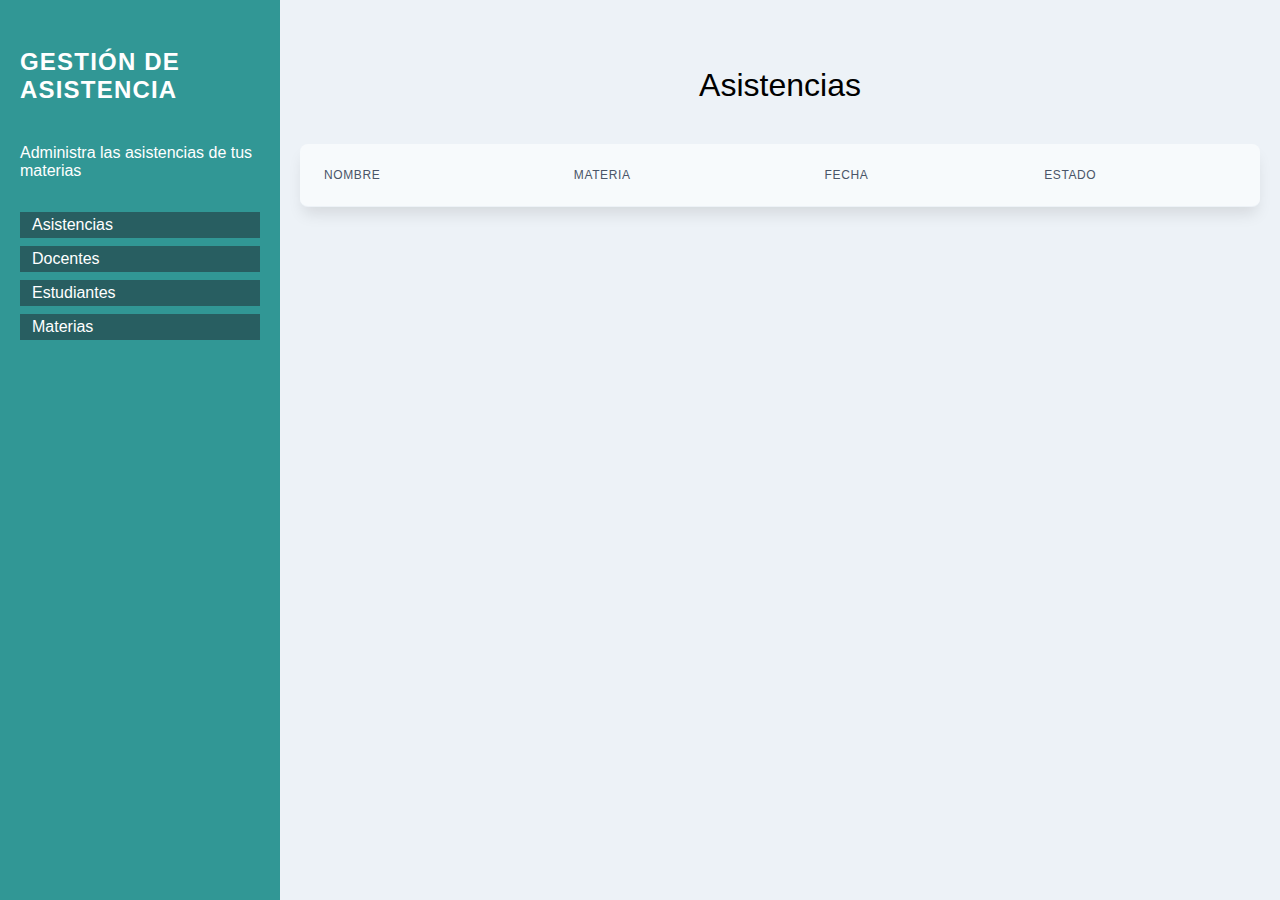
<file: frontweb/index.html>
<!DOCTYPE html>
<html lang="en">

<head>
  <meta charset="UTF-8">
  <meta name="viewport" content="width=device-width, initial-scale=1.0">
  <title>Gestión de asistencia</title>
  <link rel="stylesheet" href="css/styles.css">
</head>

<body class="body">
  <div class="container">
    <aside class="sidebar">
      <h1 class="sidebar-title">Gestión de asistencia</h1>
      <p class="sidebar-description">Administra las asistencias de tus materias</p>
      <nav class="nav">
        <a href="index.html" class="nav-link active">Asistencias</a>
        <a href="docentes.html" class="nav-link active">Docentes</a>
        <a href="estudiantes.html" class="nav-link active">Estudiantes</a>
        <a href="materias.html" class="nav-link active">Materias</a>
      </nav>
    </aside>
    <main class="main">
      <h2 class="main-title">Asistencias</h2>

      <table class="table">
        <thead class="table-head">
          <tr>
            <th class="table-header">Nombre</th>
            <th class="table-header">Materia</th>
            <th class="table-header">Fecha</th>
            <th class="table-header">Estado</th>
          </tr>
        </thead>
        <tbody id="listado-asistencias" class="table-body"></tbody>
      </table>
    </main>
  </div>
  <script src="script.js" type="module"></script>
</body>

</html>
</file>
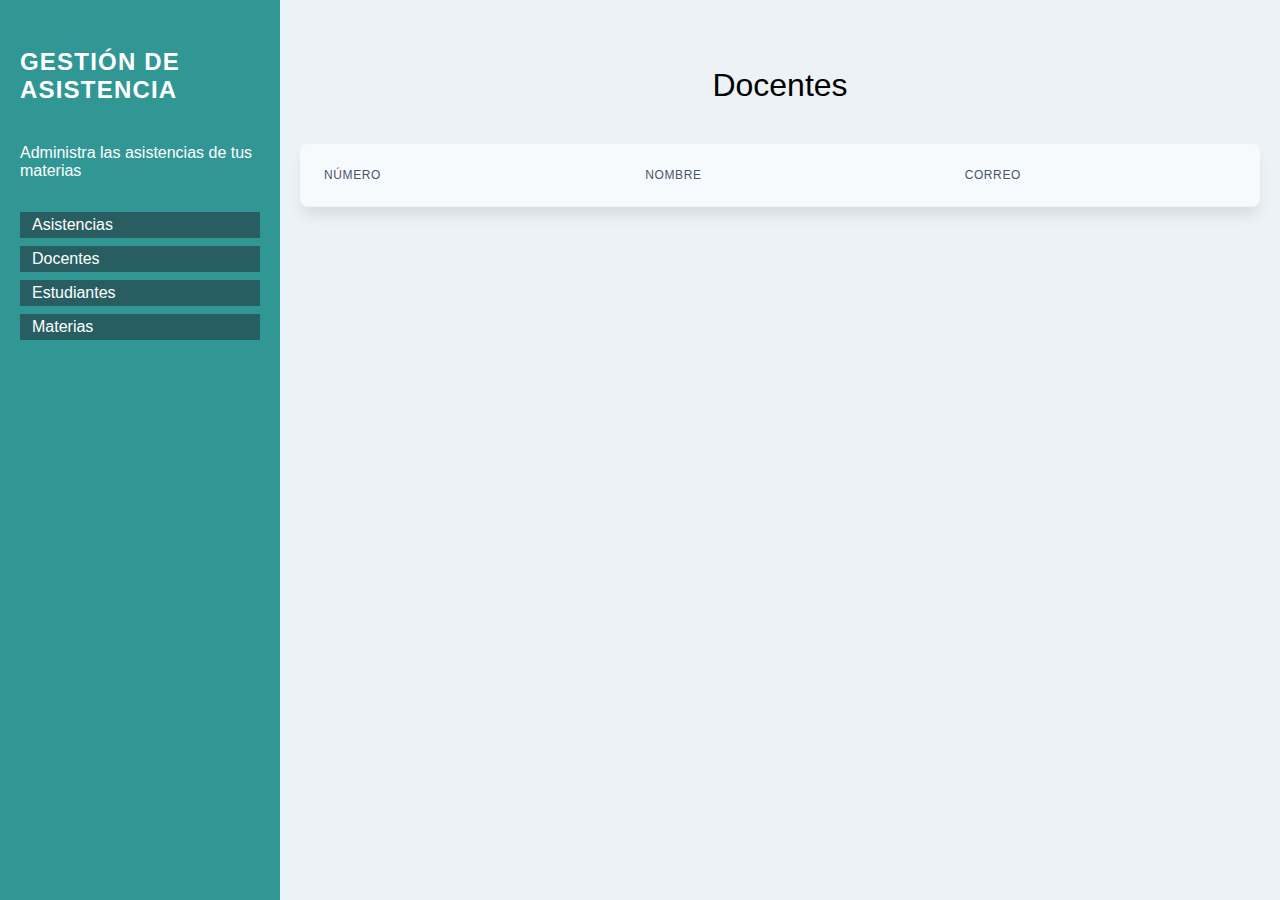
<file: frontweb/docentes.html>
<!DOCTYPE html>
<html lang="en">

<head>
  <meta charset="UTF-8">
  <meta name="viewport" content="width=device-width, initial-scale=1.0">
  <title>Gestión de asistencia</title>
  <link rel="stylesheet" href="css/styles.css">
</head>

<body class="body">
  <div class="container">
    <aside class="sidebar">
      <h1 class="sidebar-title">Gestión de asistencia</h1>
      <p class="sidebar-description">Administra las asistencias de tus materias</p>
      <nav class="nav">
        <a href="index.html" class="nav-link active">Asistencias</a>
        <a href="docentes.html" class="nav-link active">Docentes</a>
        <a href="estudiantes.html" class="nav-link active">Estudiantes</a>
        <a href="materias.html" class="nav-link active">Materias</a>
      </nav>
    </aside>
    <main class="main">
      <h2 class="main-title">Docentes</h2>

      <table class="table">
        <thead class="table-head">
          <tr>
            <th class="table-header">Número</th>
            <th class="table-header">Nombre</th>
            <th class="table-header">Correo</th>
          </tr>
        </thead>
        <tbody id="listado-docentes" class="table-body"></tbody>
      </table>
    </main>
  </div>
  <script src="script.js" type="module"></script>
</body>

</html>
</file>
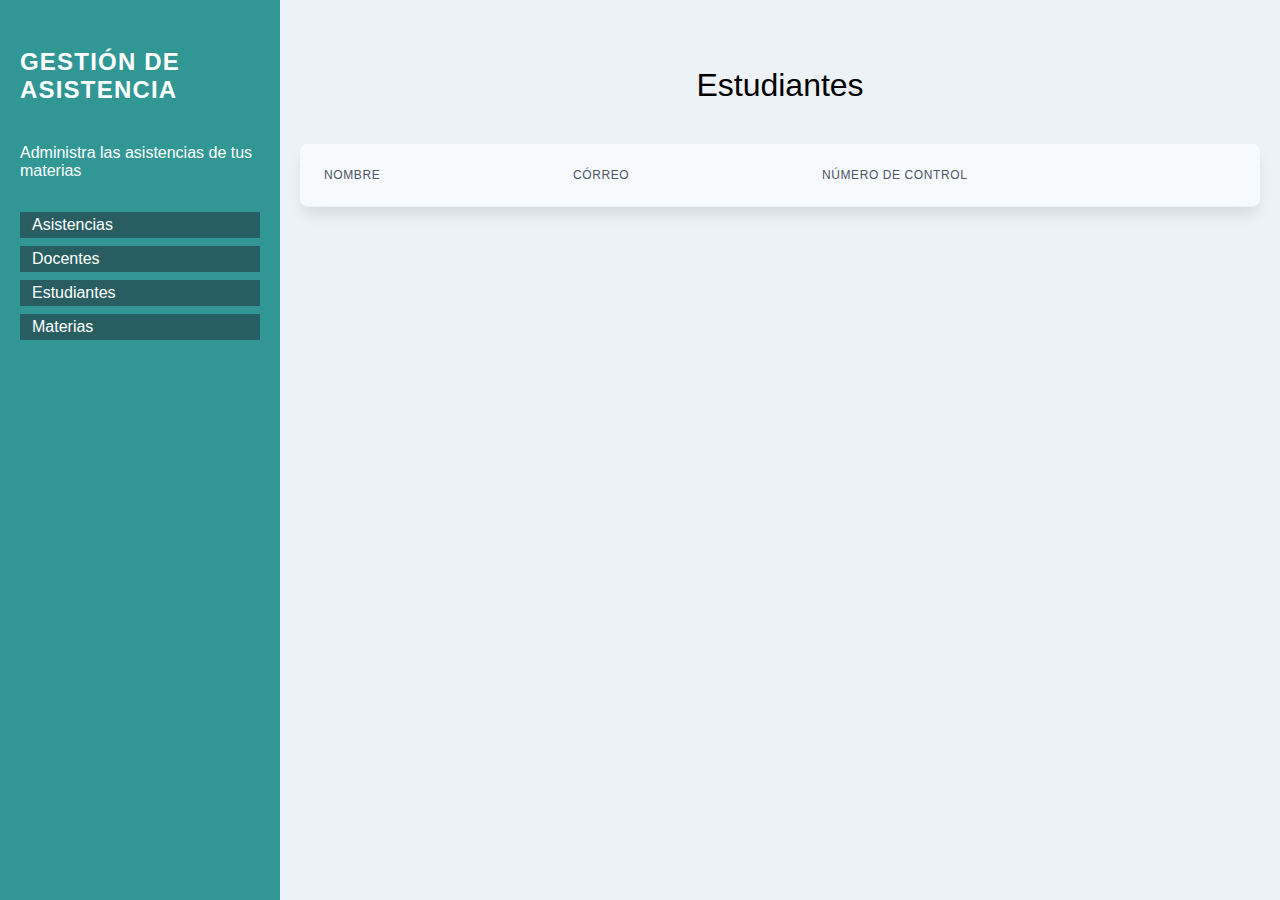
<file: frontweb/estudiantes.html>
<!DOCTYPE html>
<html lang="en">

<head>
  <meta charset="UTF-8">
  <meta name="viewport" content="width=device-width, initial-scale=1.0">
  <title>Gestión de asistencia</title>
  <link rel="stylesheet" href="css/styles.css">
</head>

<body class="body">
  <div class="container">
    <aside class="sidebar">
      <h1 class="sidebar-title">Gestión de asistencia</h1>
      <p class="sidebar-description">Administra las asistencias de tus materias</p>
      <nav class="nav">
        <a href="index.html" class="nav-link active">Asistencias</a>
        <a href="docentes.html" class="nav-link active">Docentes</a>
        <a href="estudiantes.html" class="nav-link active">Estudiantes</a>
        <a href="materias.html" class="nav-link active">Materias</a>
      </nav>
    </aside>
    <main class="main">
      <h2 class="main-title">Estudiantes</h2>

      <table class="table">
        <thead class="table-head">
          <tr>
            <th class="table-header">Nombre</th>
            <th class="table-header">Córreo</th>
            <th class="table-header">Número de Control</th>
          </tr>
        </thead>
        <tbody id="listado-estudiantes" class="table-body"></tbody>
      </table>
    </main>
  </div>
  <script src="script.js" type="module"></script>
</body>

</html>
</file>
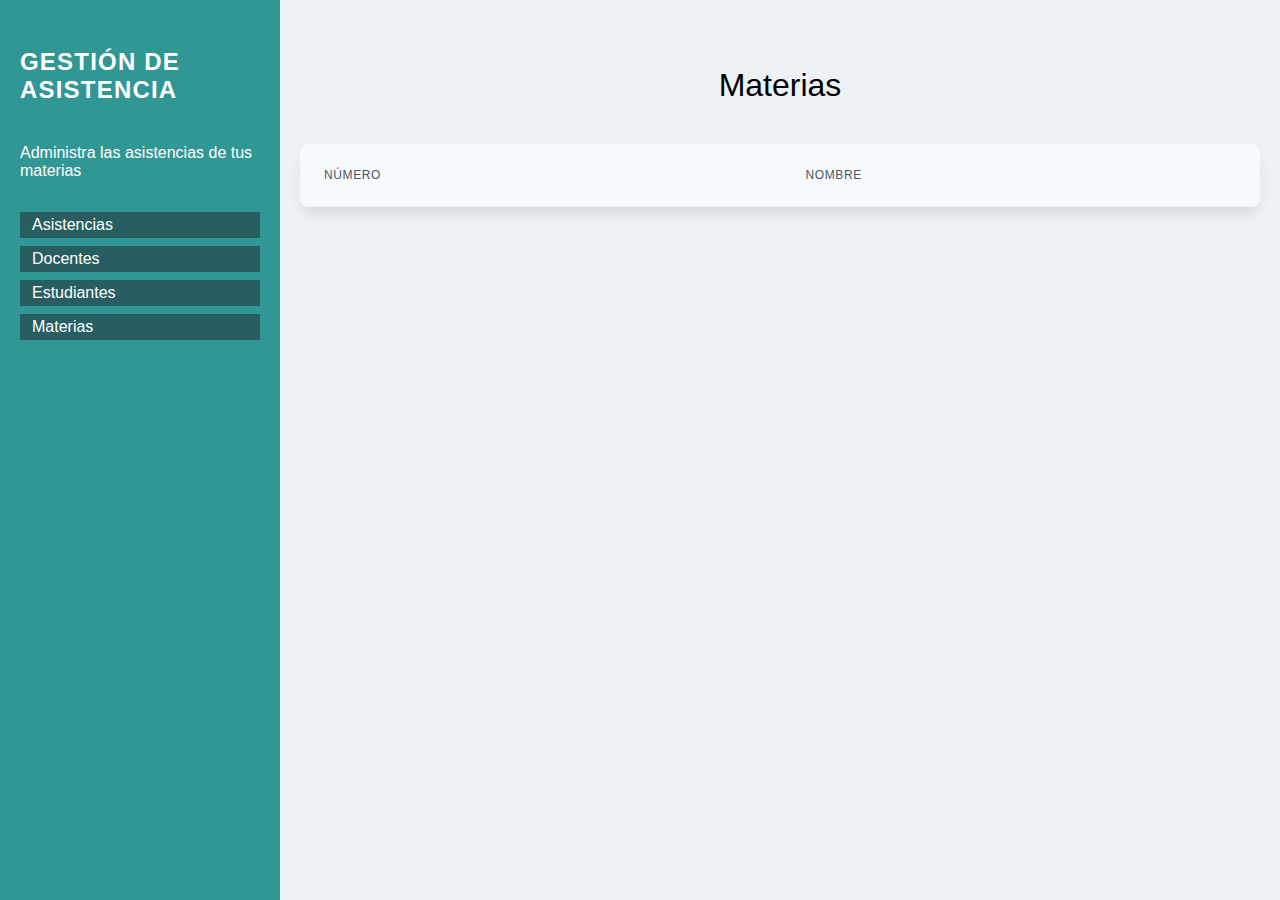
<file: frontweb/materias.html>
<!DOCTYPE html>
<html lang="en">

<head>
  <meta charset="UTF-8">
  <meta name="viewport" content="width=device-width, initial-scale=1.0">
  <title>Gestión de asistencia</title>
  <link rel="stylesheet" href="css/styles.css">
</head>

<body class="body">
  <div class="container">
    <aside class="sidebar">
      <h1 class="sidebar-title">Gestión de asistencia</h1>
      <p class="sidebar-description">Administra las asistencias de tus materias</p>
      <nav class="nav">
        <a href="index.html" class="nav-link active">Asistencias</a>
        <a href="docentes.html" class="nav-link active">Docentes</a>
        <a href="estudiantes.html" class="nav-link active">Estudiantes</a>
        <a href="materias.html" class="nav-link active">Materias</a>
      </nav>
    </aside>
    <main class="main">
      <h2 class="main-title">Materias</h2>

      <table class="table">
        <thead class="table-head">
          <tr>
            <th class="table-header">Número</th>
            <th class="table-header">Nombre</th>
          </tr>
        </thead>
        <tbody id="listado-materias" class="table-body"></tbody>
      </table>
    </main>
  </div>
  <script src="script.js" type="module"></script>
</body>

</html>
</file>
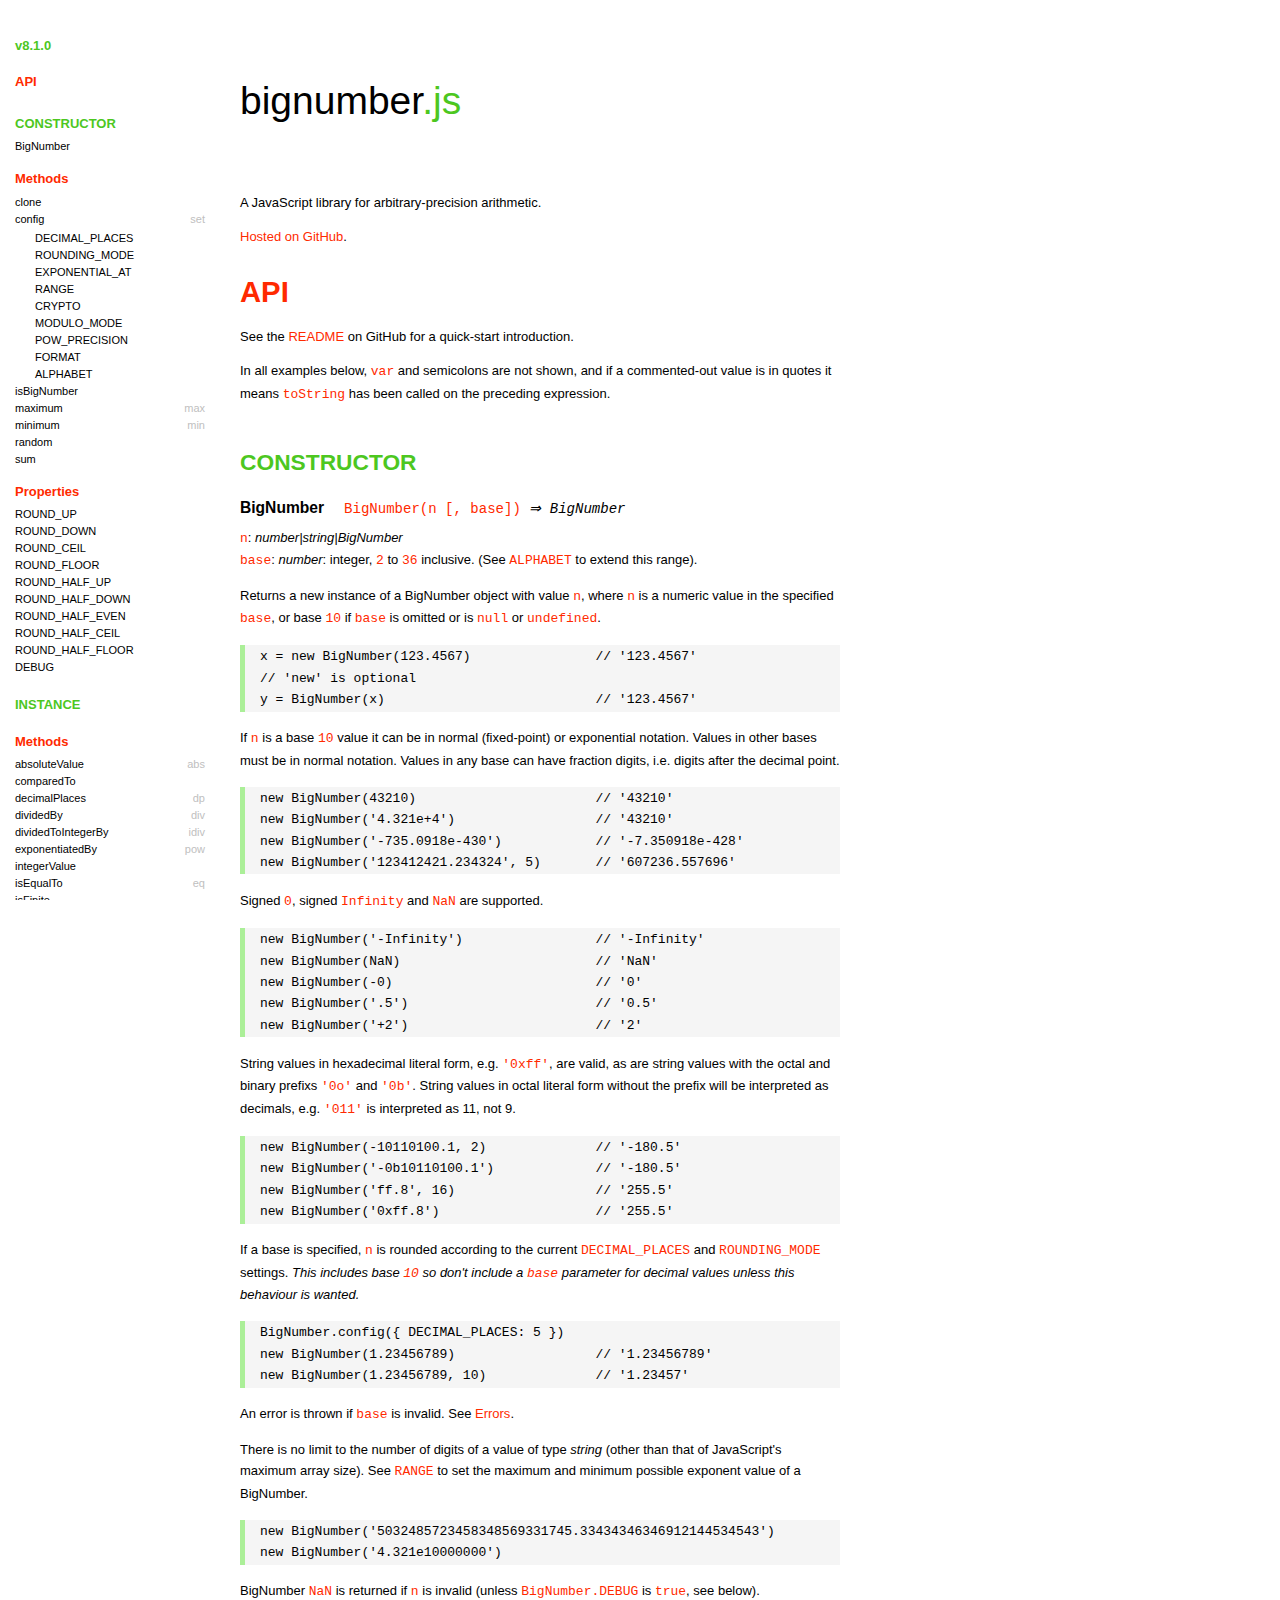
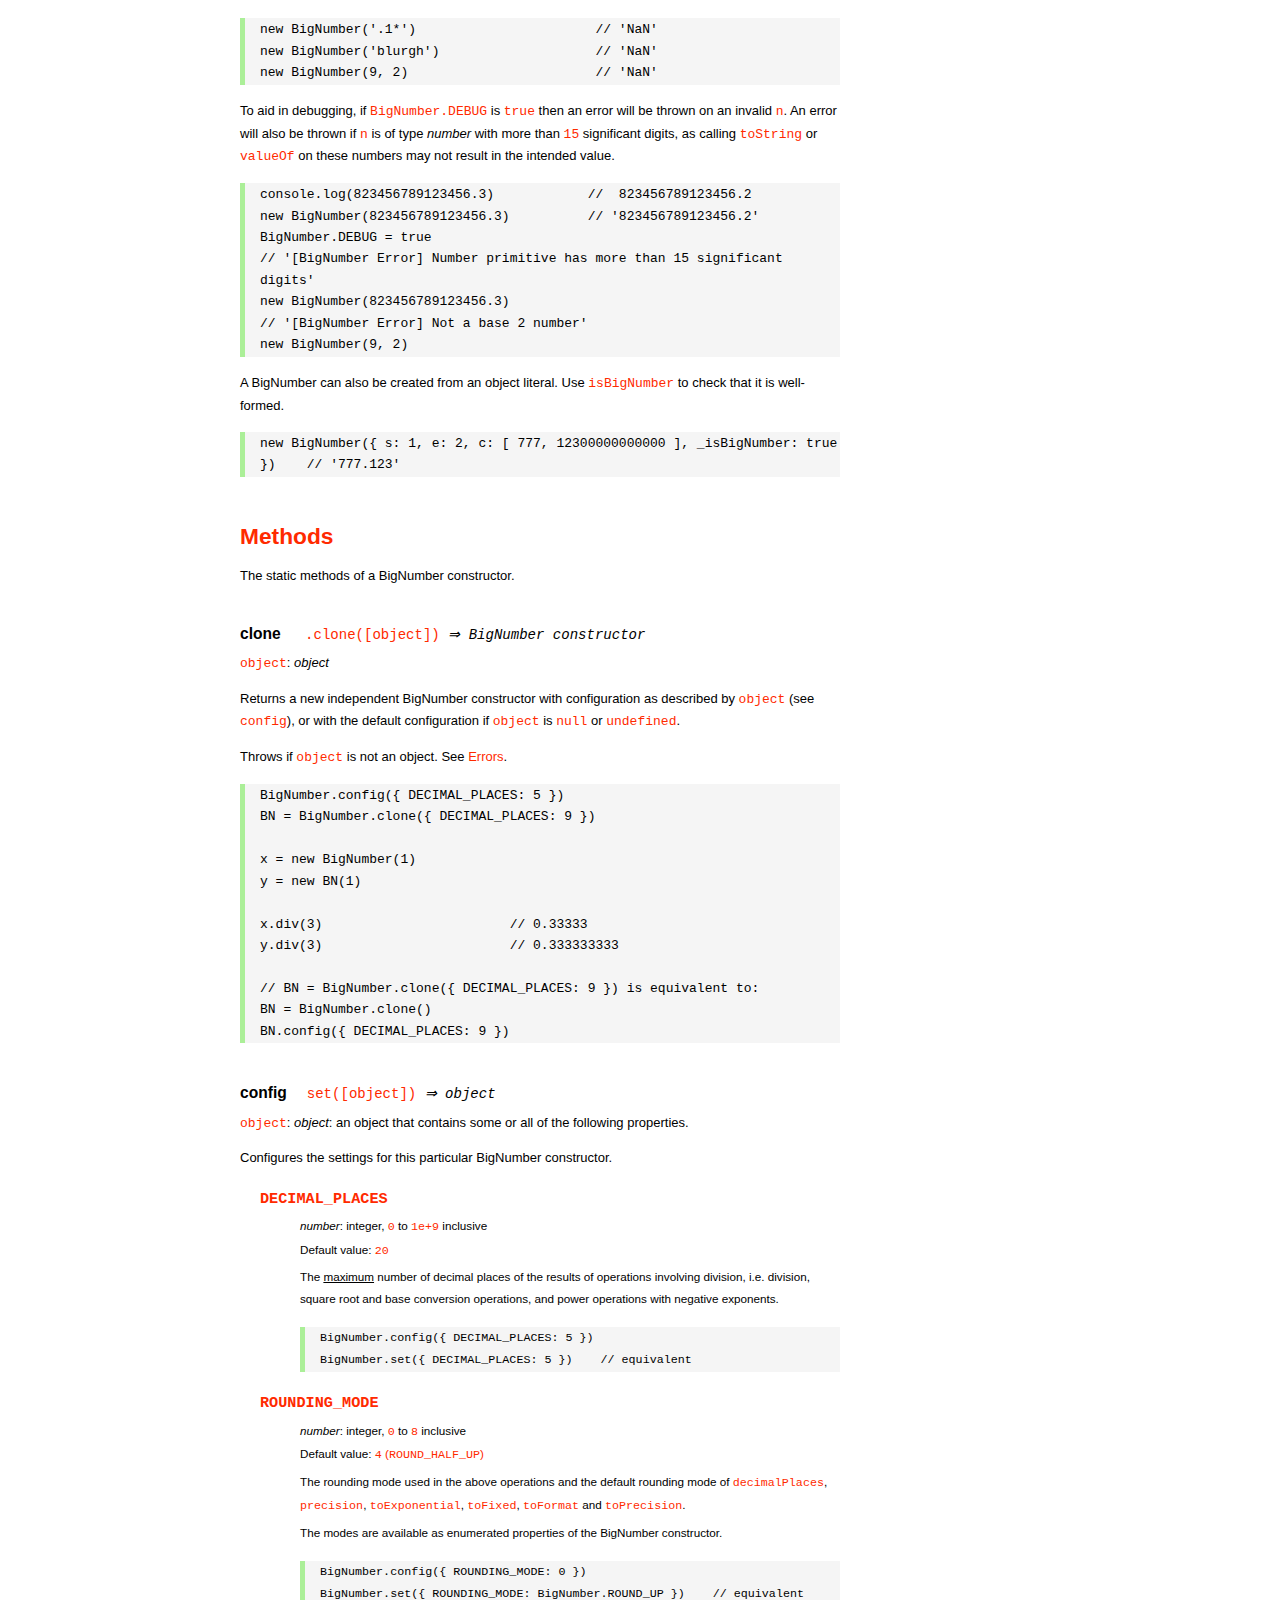
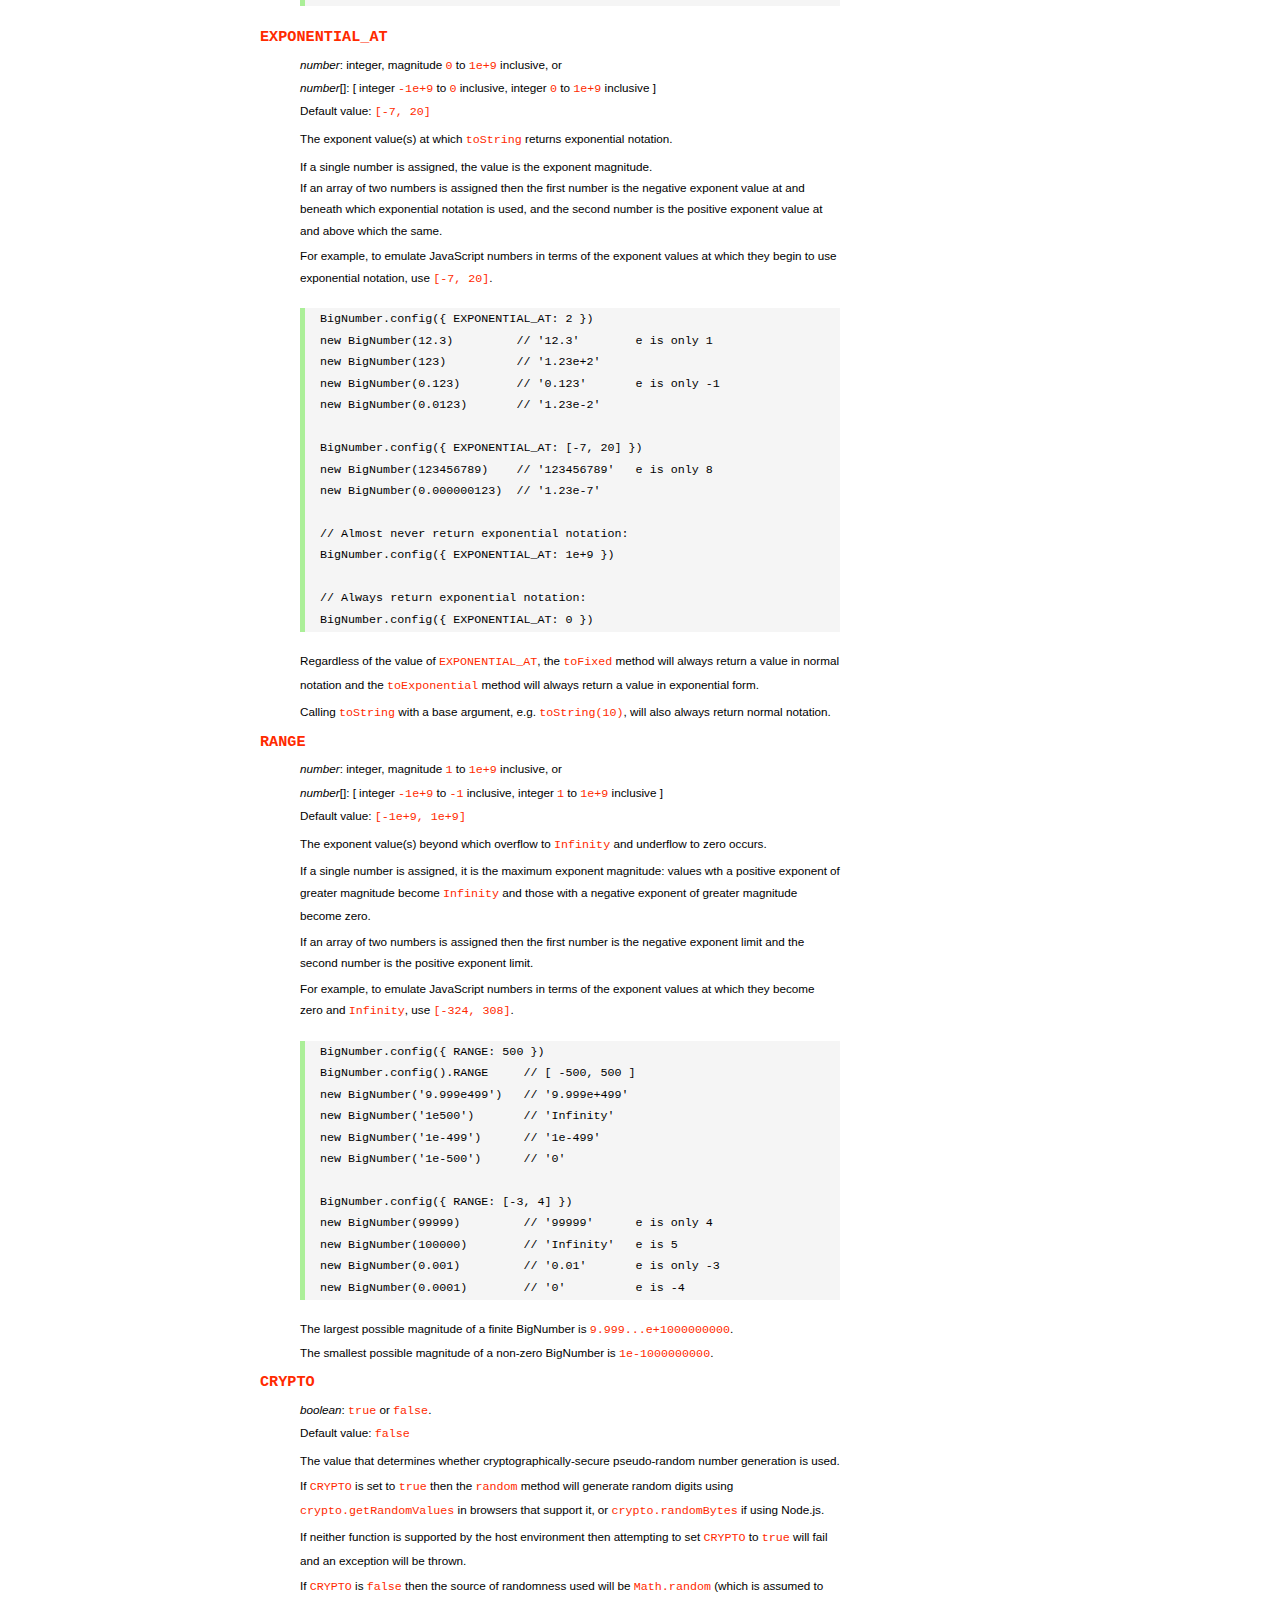
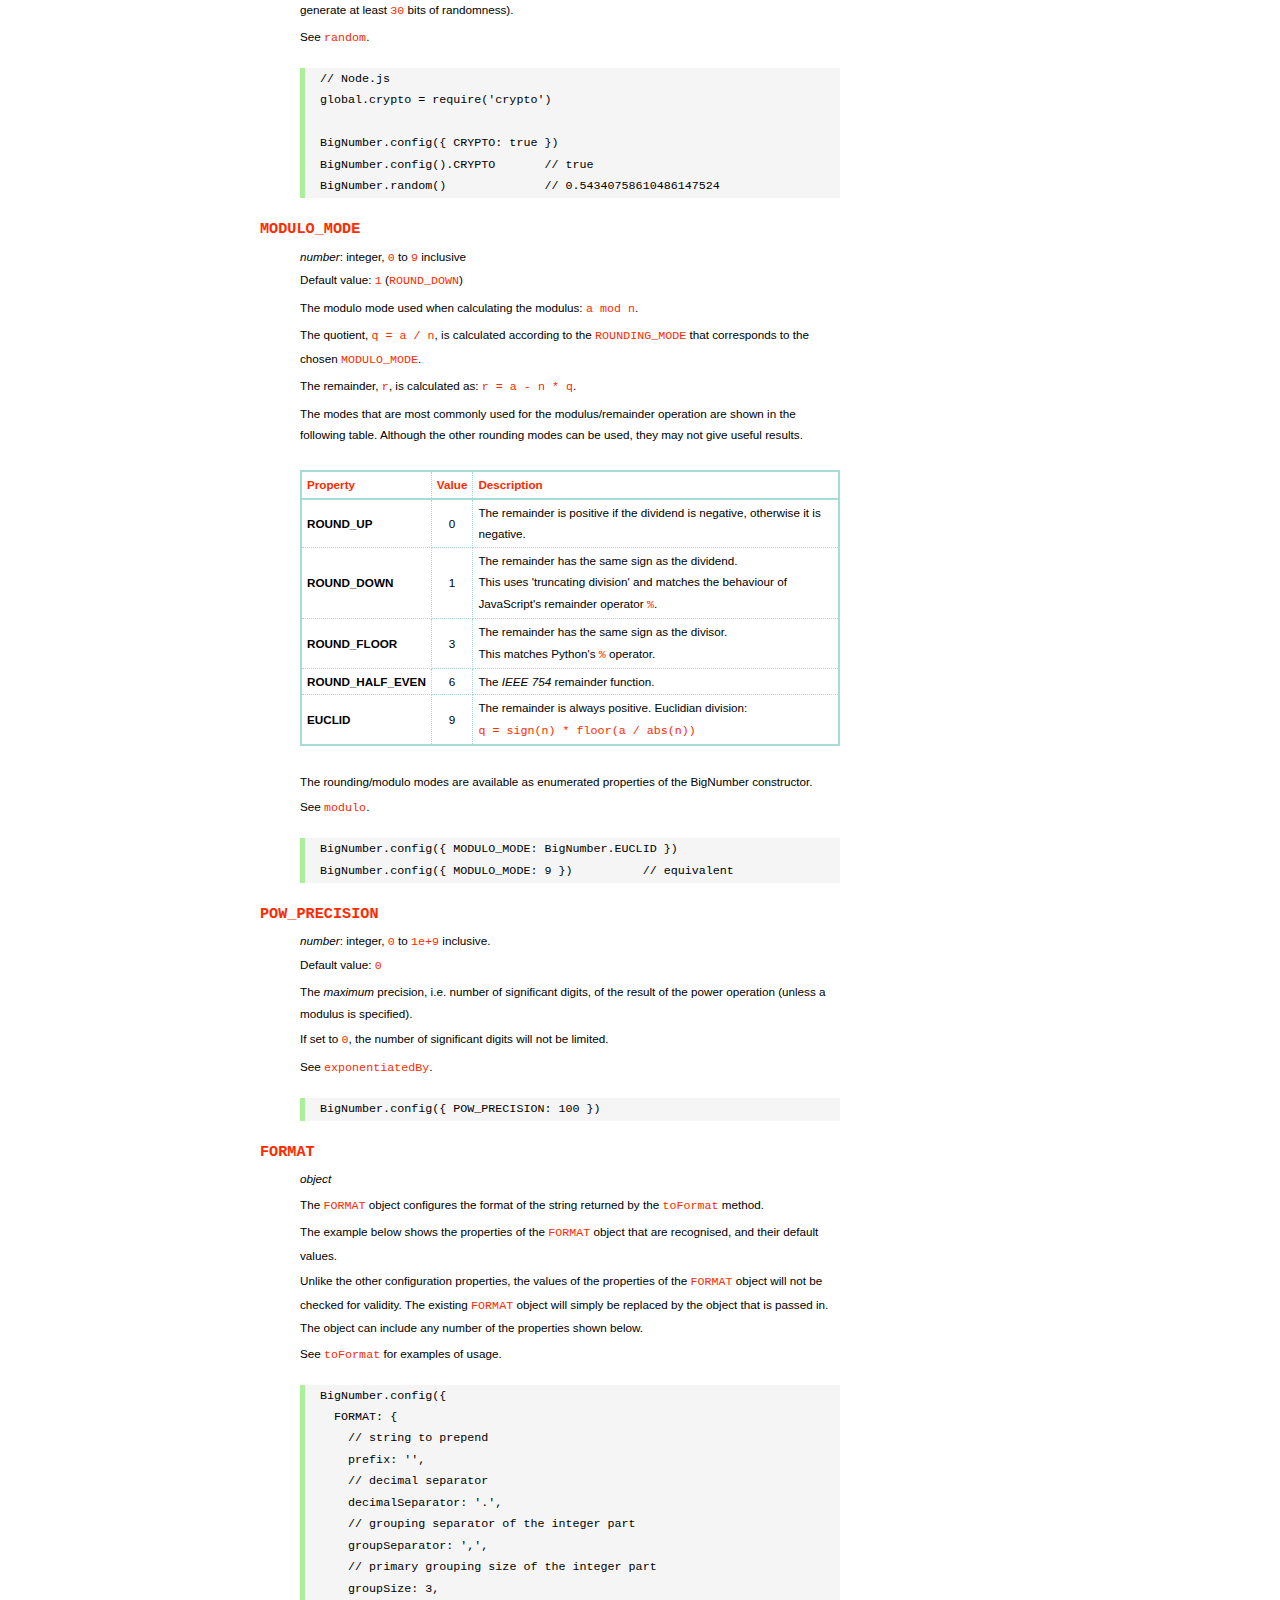
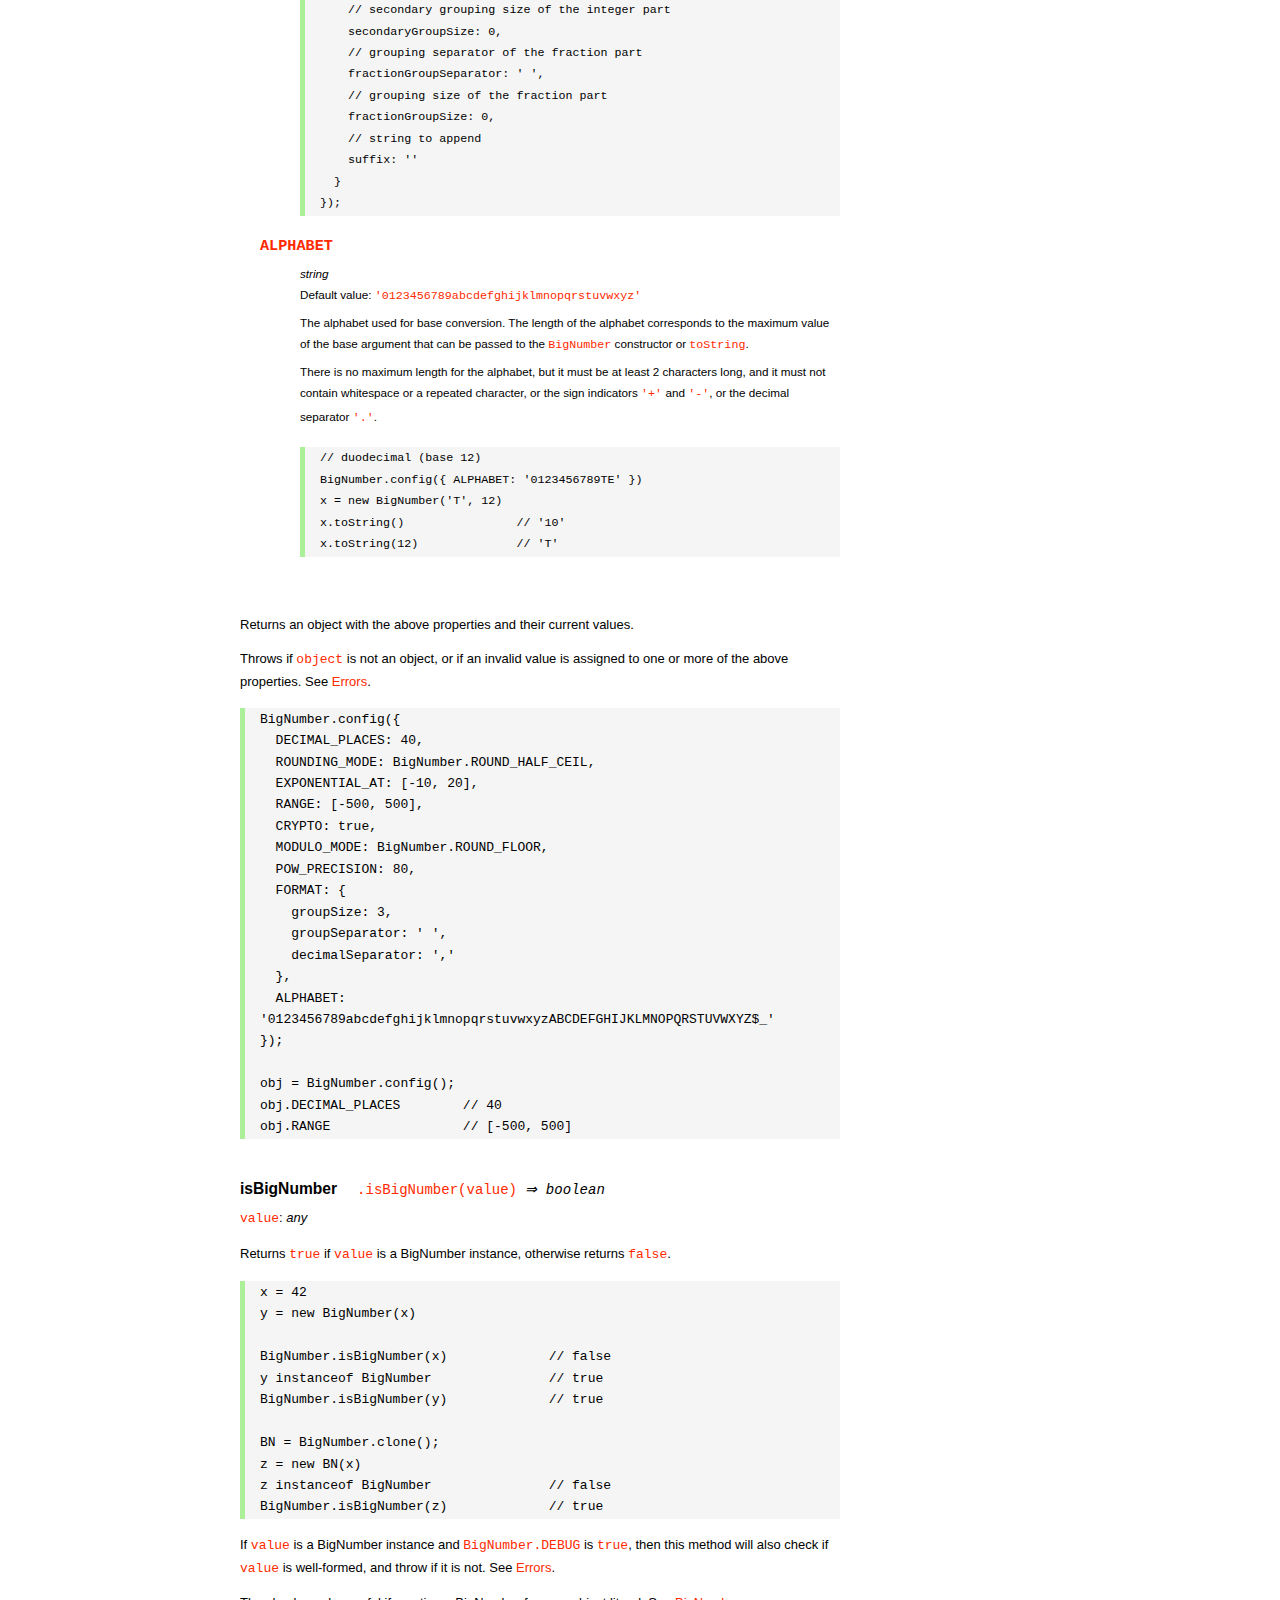
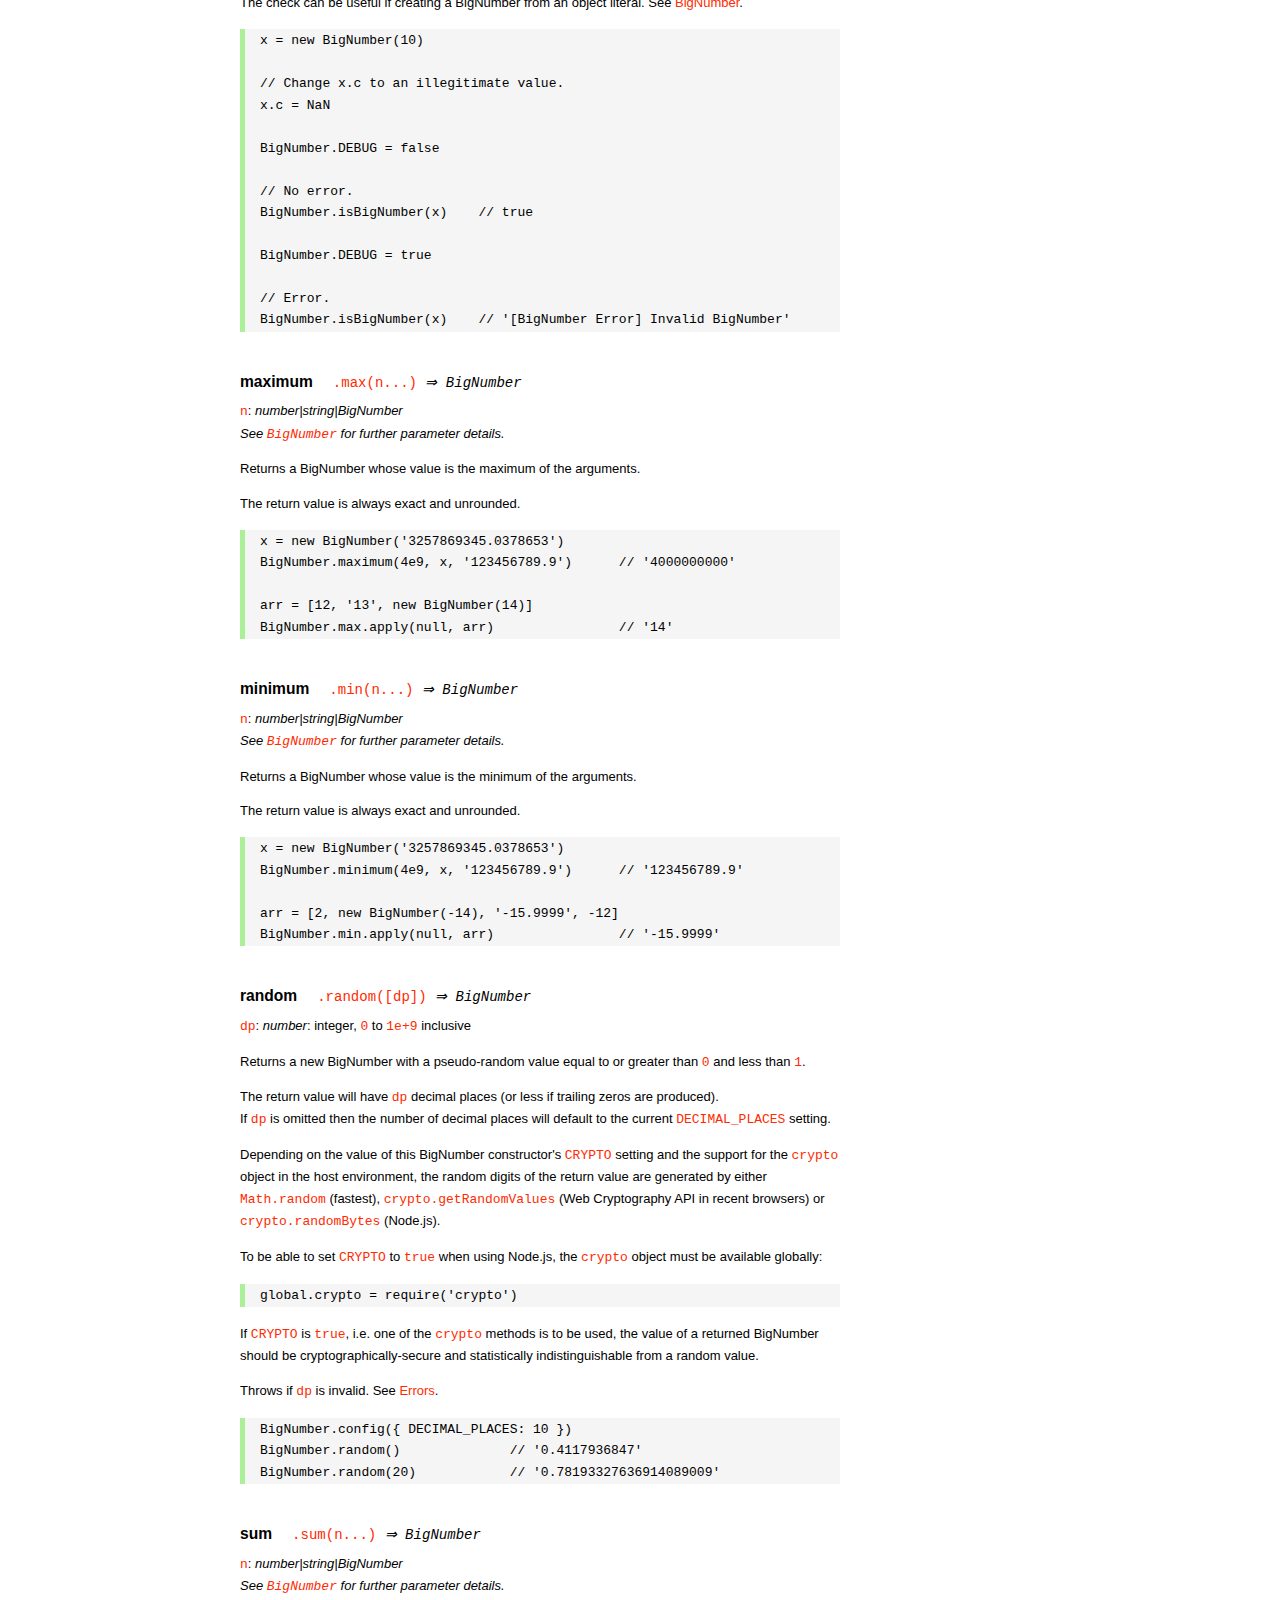
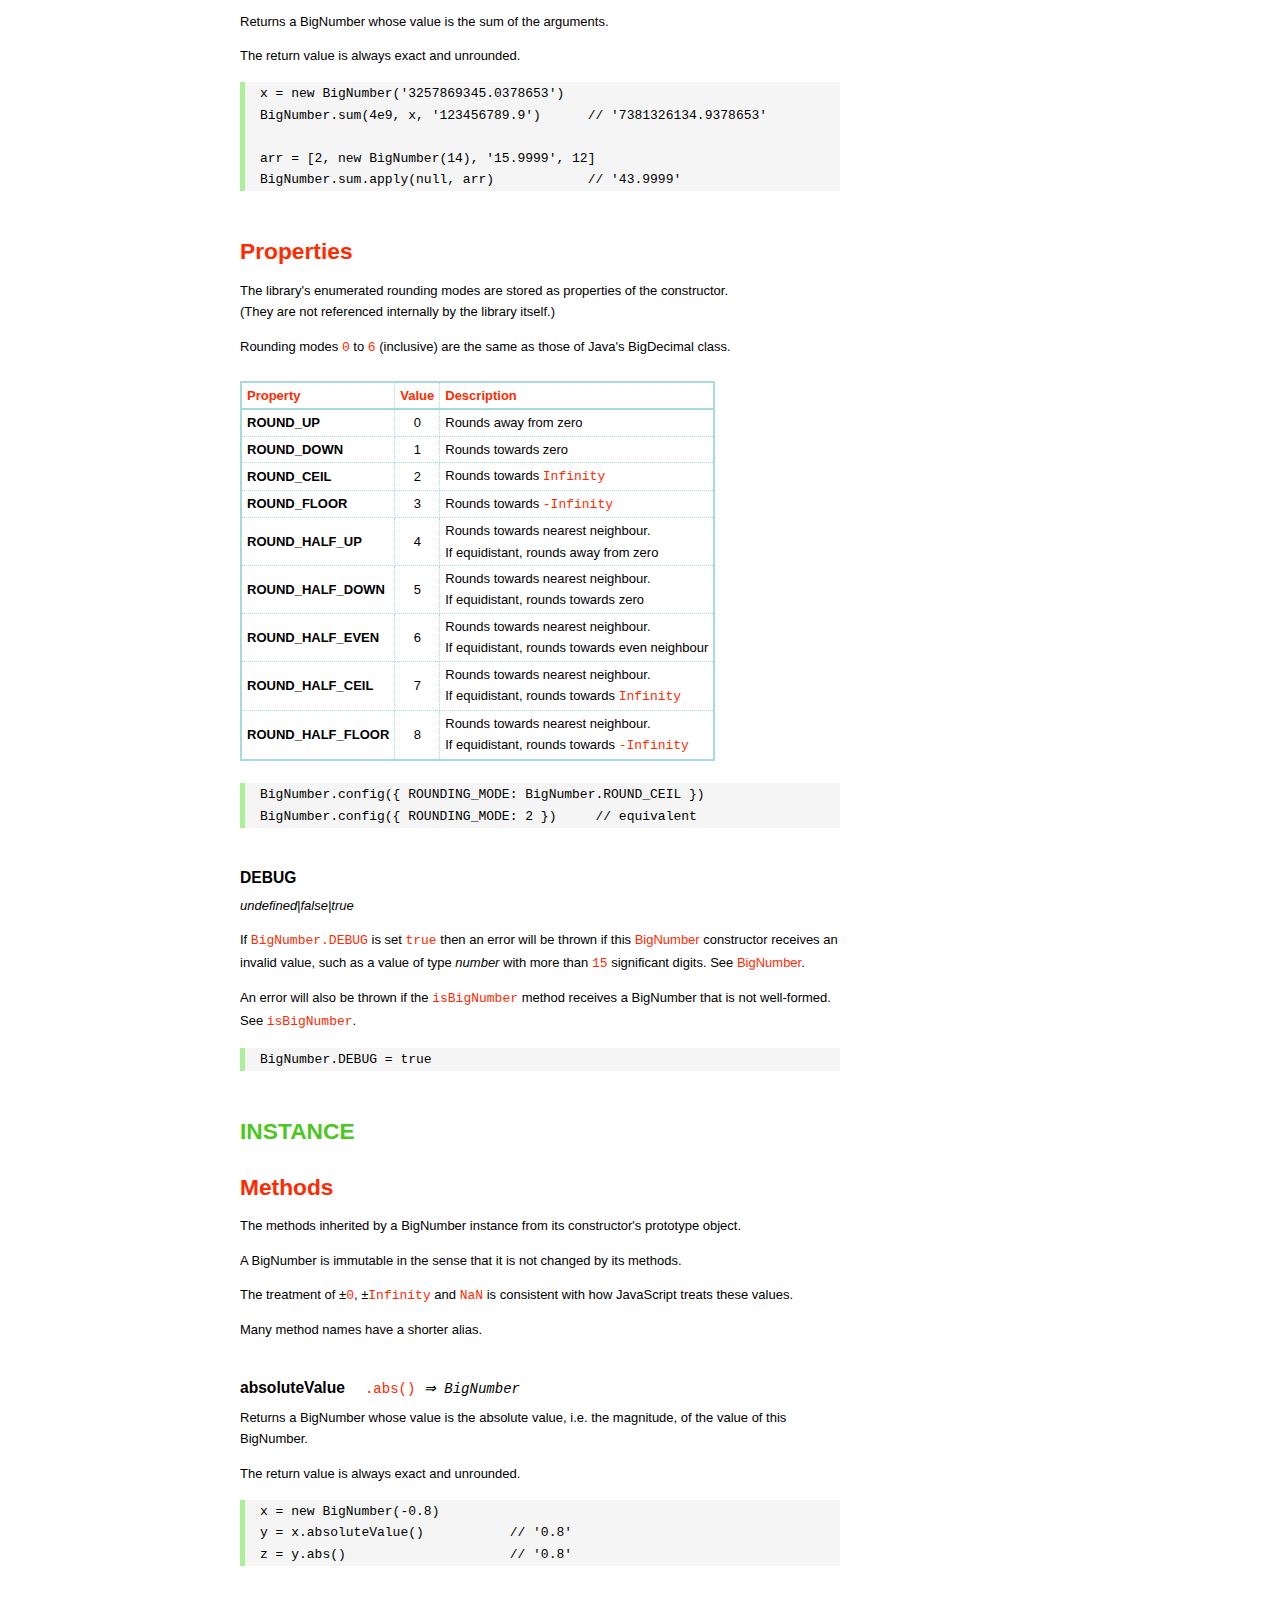
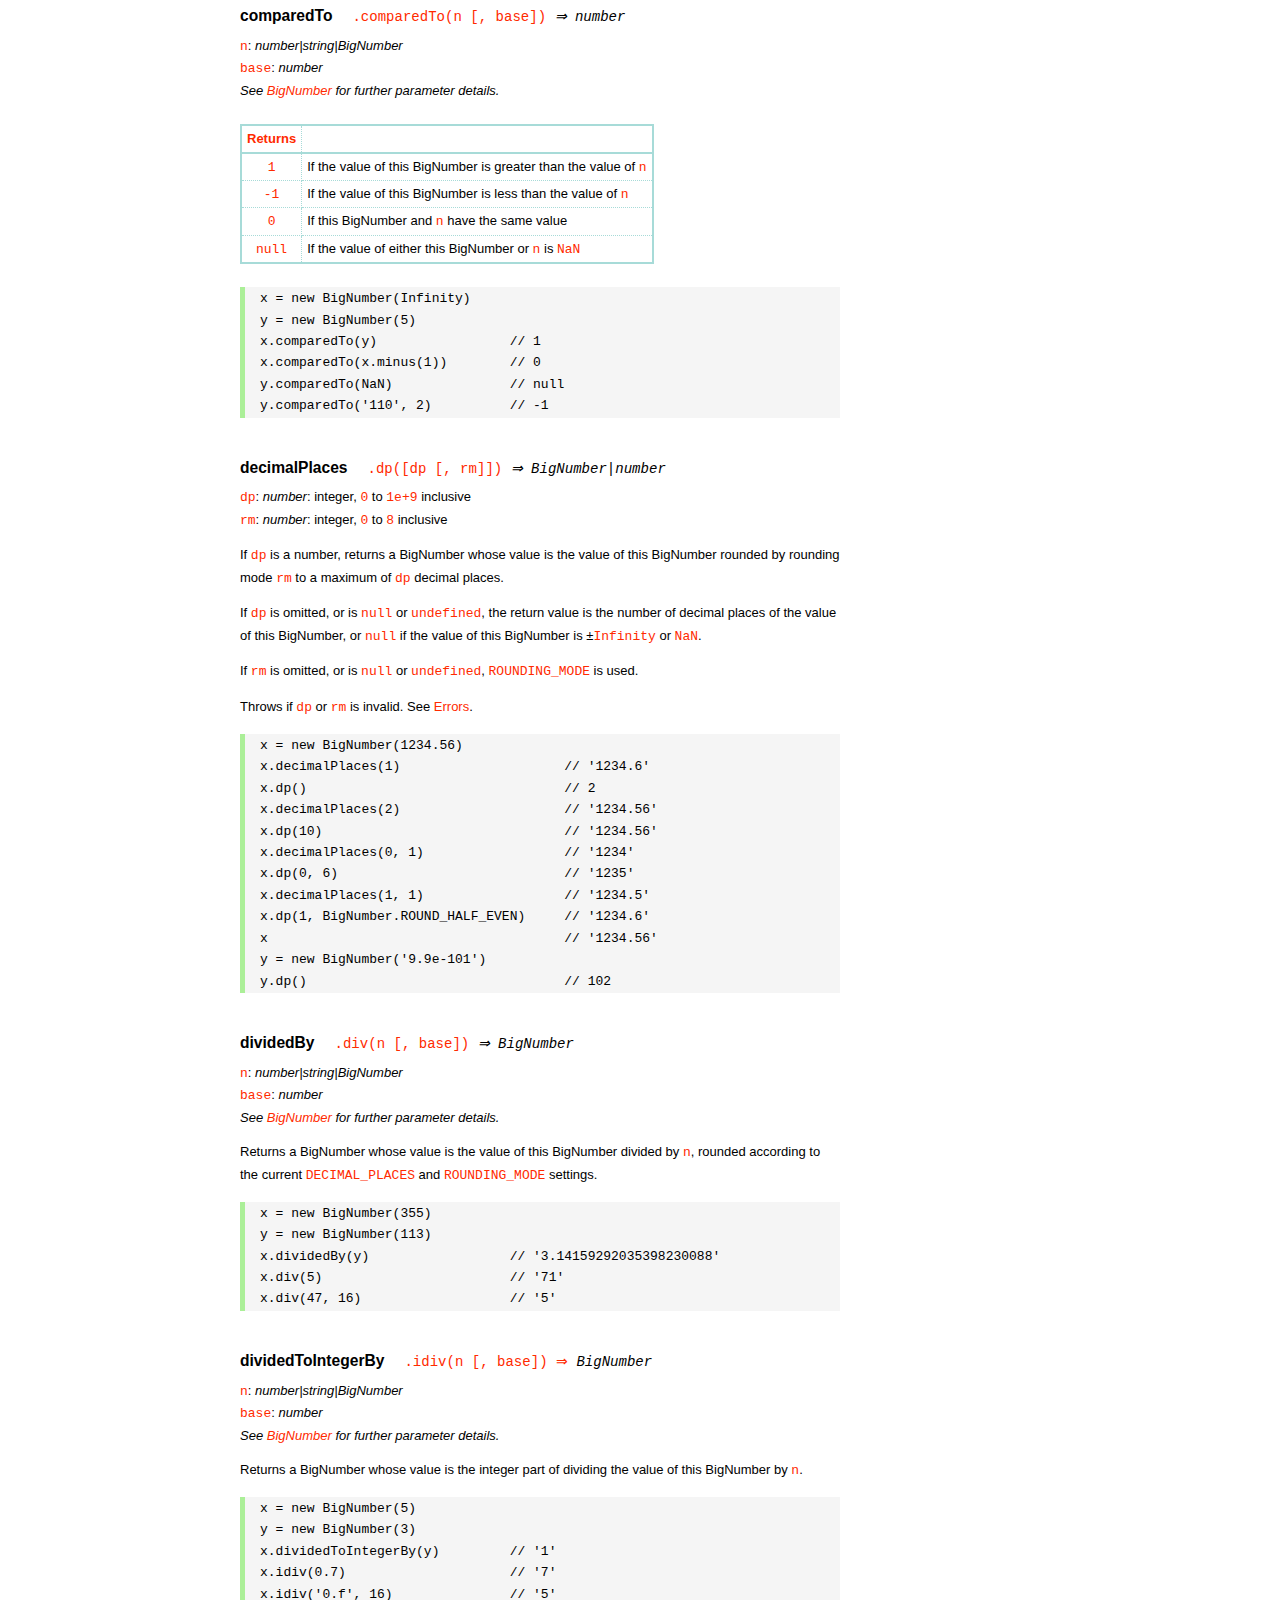
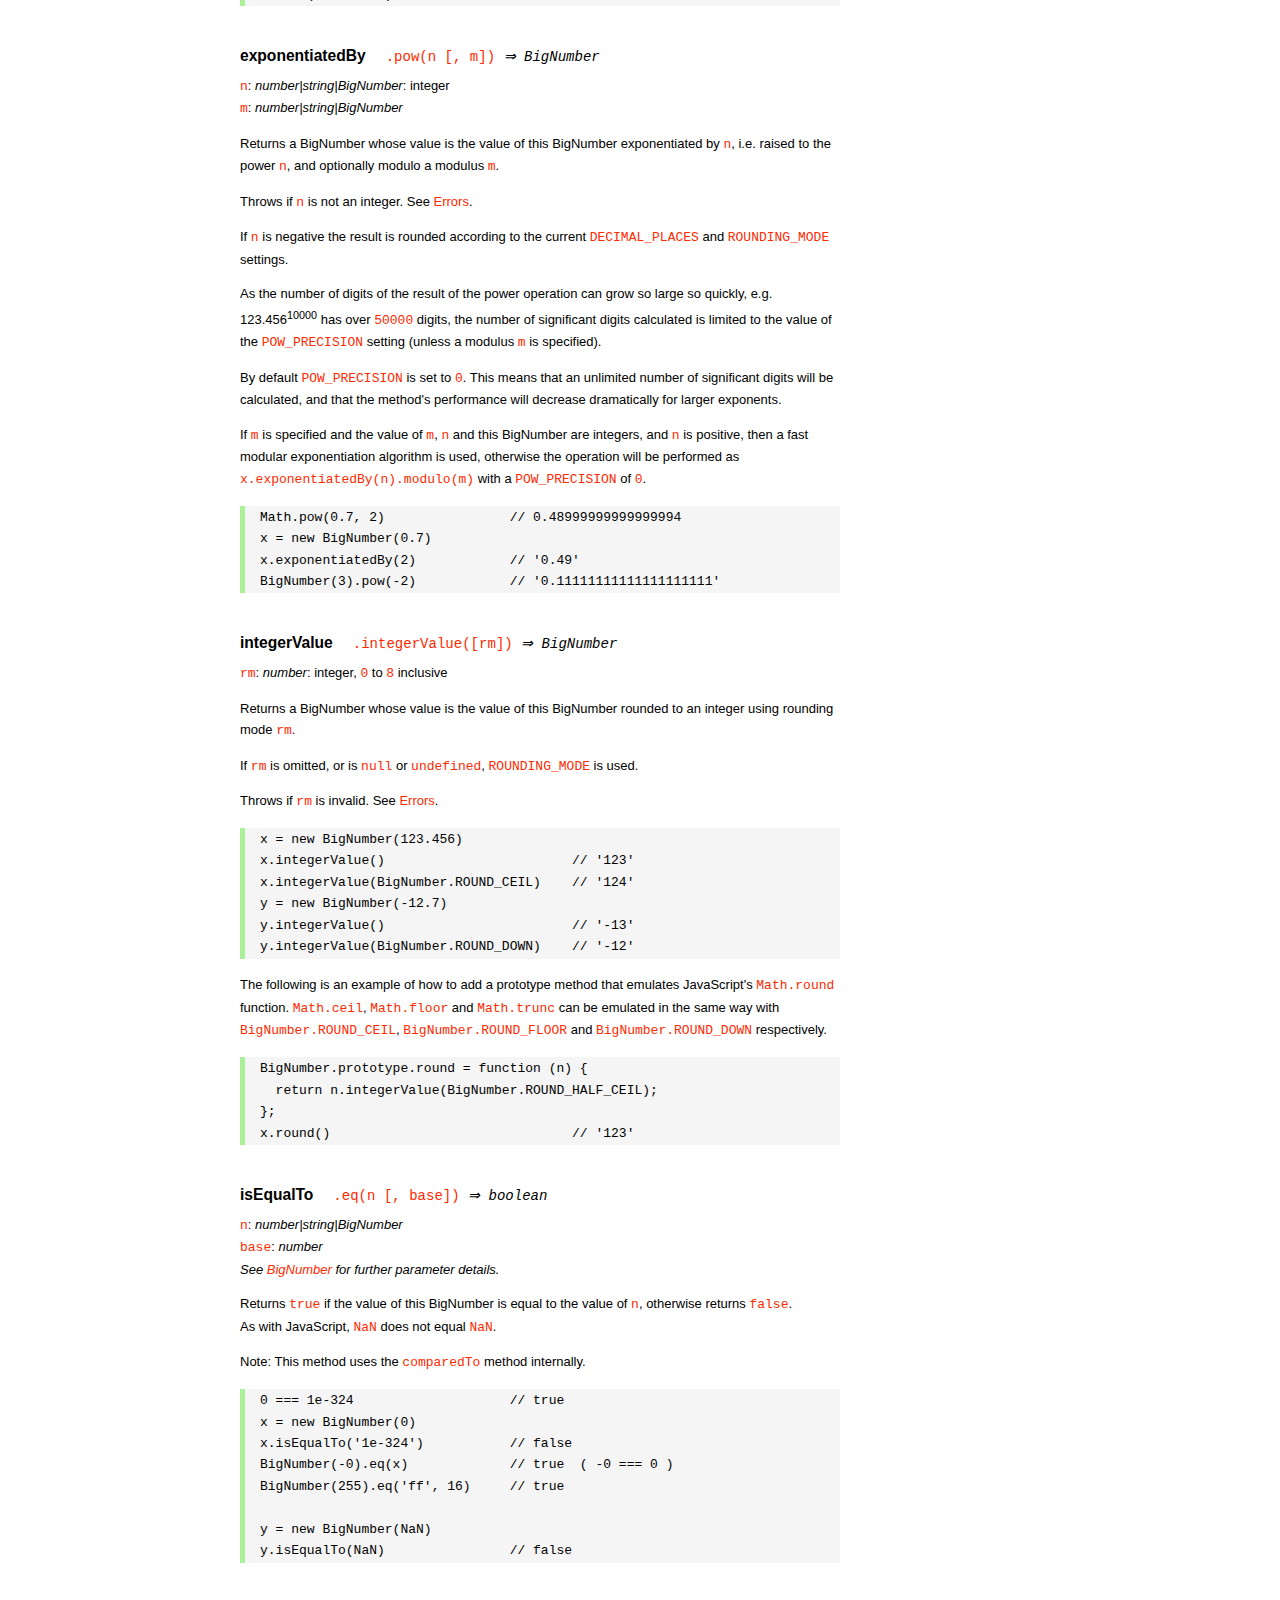
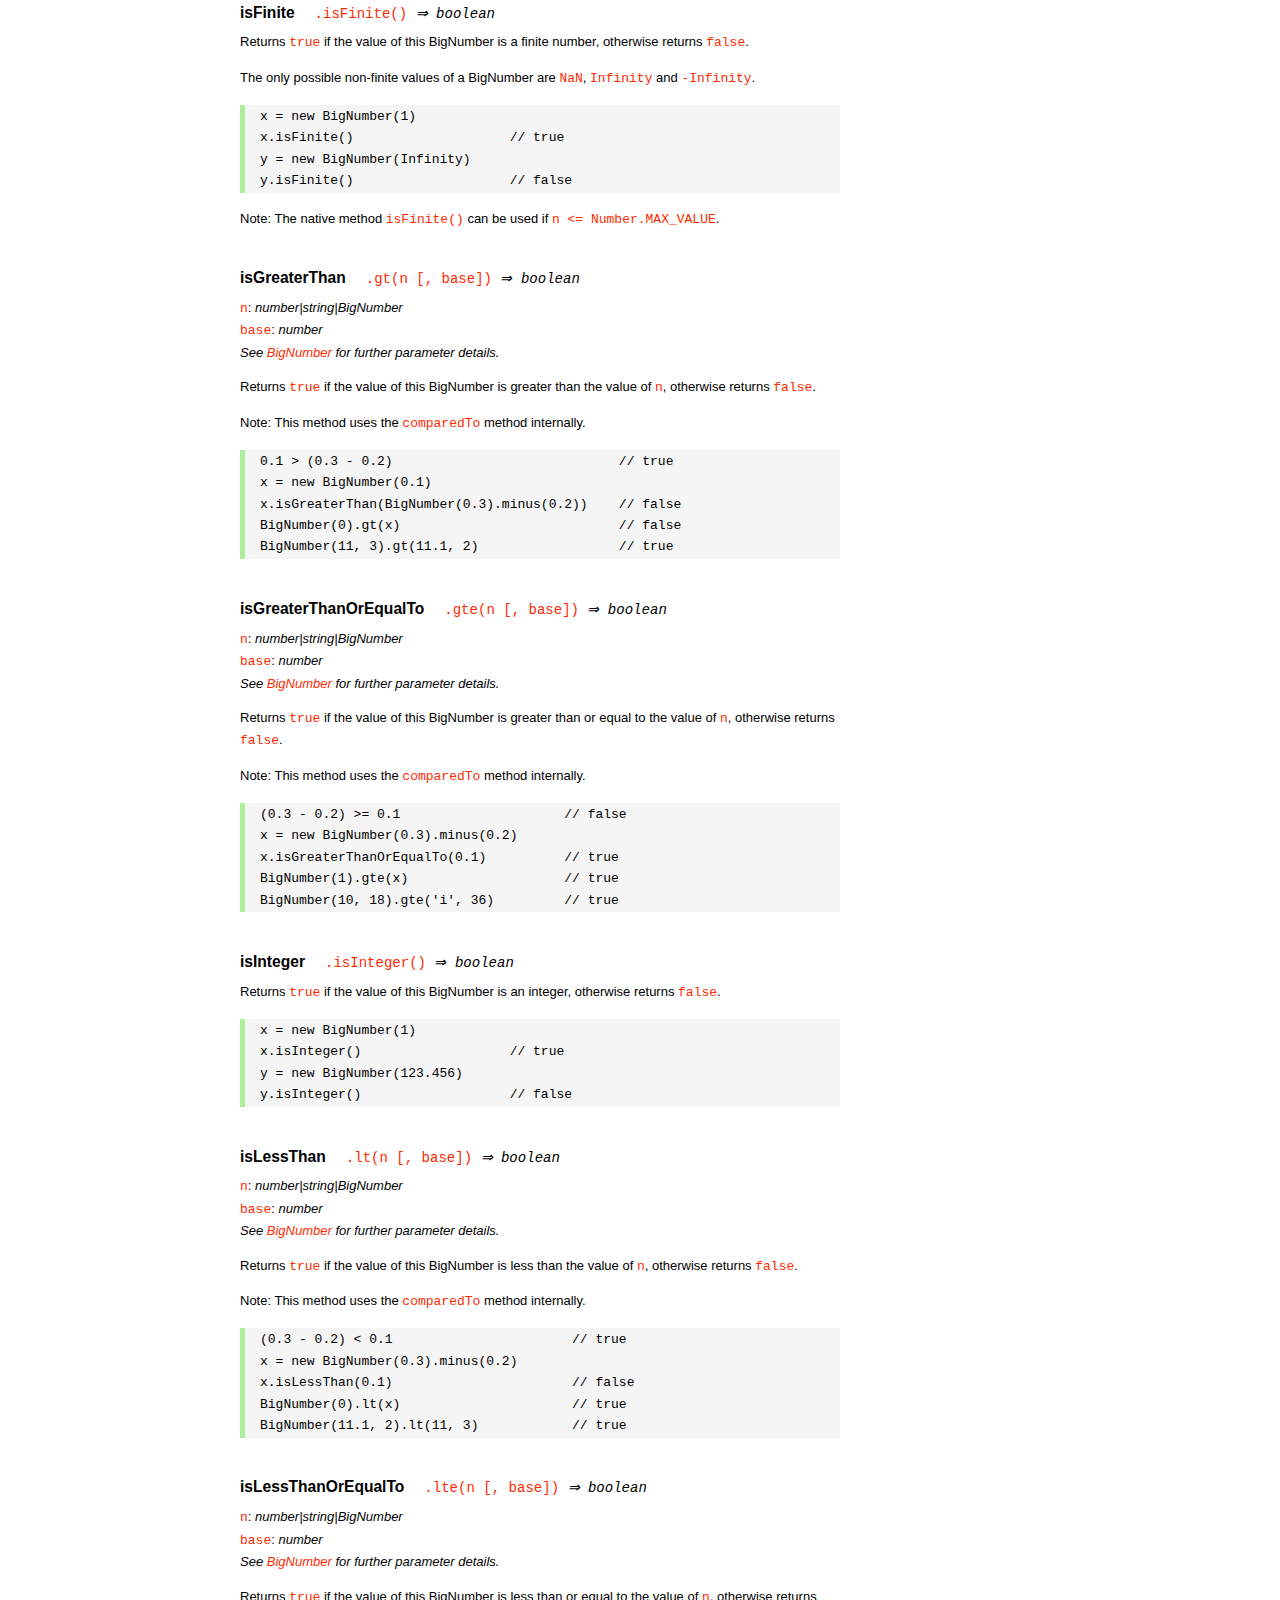
<file: backend/node_modules/bignumber.js/doc/API.html>
<!DOCTYPE HTML>
<html>
<head>
<meta charset="utf-8">
<meta http-equiv="X-UA-Compatible" content="IE=edge">
<meta name="Author" content="M Mclaughlin">
<title>bignumber.js API</title>
<style>
html{font-size:100%}
body{background:#fff;font-family:"Helvetica Neue",Helvetica,Arial,sans-serif;font-size:13px;
  line-height:1.65em;min-height:100%;margin:0}
body,i{color:#000}
.nav{background:#fff;position:fixed;top:0;bottom:0;left:0;width:200px;overflow-y:auto;
  padding:15px 0 30px 15px}
div.container{width:600px;margin:50px 0 50px 240px}
p{margin:0 0 1em;width:600px}
pre,ul{margin:1em 0}
h1,h2,h3,h4,h5{margin:0;padding:1.5em 0 0}
h1,h2{padding:.75em 0}
h1{font:400 3em Verdana,sans-serif;color:#000;margin-bottom:1em}
h2{font-size:2.25em;color:#ff2a00}
h3{font-size:1.75em;color:#4dc71f}
h4{font-size:1.75em;color:#ff2a00;padding-bottom:.75em}
h5{font-size:1.2em;margin-bottom:.4em}
h6{font-size:1.1em;margin-bottom:0.8em;padding:0.5em 0}
dd{padding-top:.35em}
dt{padding-top:.5em}
b{font-weight:700}
dt b{font-size:1.3em}
a,a:visited{color:#ff2a00;text-decoration:none}
a:active,a:hover{outline:0;text-decoration:underline}
.nav a,.nav b,.nav a:visited{display:block;color:#ff2a00;font-weight:700; margin-top:15px}
.nav b{color:#4dc71f;margin-top:20px;cursor:default;width:auto}
ul{list-style-type:none;padding:0 0 0 20px}
.nav ul{line-height:14px;padding-left:0;margin:5px 0 0}
.nav ul a,.nav ul a:visited,span{display:inline;color:#000;font-family:Verdana,Geneva,sans-serif;
  font-size:11px;font-weight:400;margin:0}
.inset,ul.inset{margin-left:20px}
.inset{font-size:.9em}
.nav li{width:auto;margin:0 0 3px}
.alias{font-style:italic;margin-left:20px}
table{border-collapse:collapse;border-spacing:0;border:2px solid #a7dbd8;margin:1.75em 0;padding:0}
td,th{text-align:left;margin:0;padding:2px 5px;border:1px dotted #a7dbd8}
th{border-top:2px solid #a7dbd8;border-bottom:2px solid #a7dbd8;color:#ff2a00}
code,pre{font-family:Consolas, monaco, monospace;font-weight:400}
pre{background:#f5f5f5;white-space:pre-wrap;word-wrap:break-word;border-left:5px solid #abef98;
  padding:1px 0 1px 15px;margin:1.2em 0}
code,.nav-title{color:#ff2a00}
.end{margin-bottom:25px}
.centre{text-align:center}
.error-table{font-size:13px;width:100%}
#faq{margin:3em 0 0}
li span{float:right;margin-right:10px;color:#c0c0c0}
#js{font:inherit;color:#4dc71f}
</style>
</head>
<body>

  <div class="nav">

    <b>v8.1.0</b>

	<a class='nav-title' href="#">API</a>

    <b> CONSTRUCTOR </b>
    <ul>
      <li><a href="#bignumber">BigNumber</a></li>
    </ul>

    <a href="#methods">Methods</a>
    <ul>
      <li><a href="#clone">clone</a></li>
      <li><a href="#config" >config</a><span>set</span></li>
      <li>
        <ul class="inset">
          <li><a href="#decimal-places">DECIMAL_PLACES</a></li>
          <li><a href="#rounding-mode" >ROUNDING_MODE</a></li>
          <li><a href="#exponential-at">EXPONENTIAL_AT</a></li>
          <li><a href="#range"         >RANGE</a></li>
          <li><a href="#crypto"        >CRYPTO</a></li>
          <li><a href="#modulo-mode"   >MODULO_MODE</a></li>
          <li><a href="#pow-precision" >POW_PRECISION</a></li>
          <li><a href="#format"        >FORMAT</a></li>
          <li><a href="#alphabet"      >ALPHABET</a></li>
        </ul>
      </li>
      <li><a href="#isBigNumber">isBigNumber</a></li>
      <li><a href="#max"        >maximum</a><span>max</span></li>
      <li><a href="#min"        >minimum</a><span>min</span></li>
      <li><a href="#random"     >random</a></li>
      <li><a href="#sum"        >sum</a></li>
    </ul>

    <a href="#constructor-properties">Properties</a>
    <ul>
      <li><a href="#round-up"        >ROUND_UP</a></li>
      <li><a href="#round-down"      >ROUND_DOWN</a></li>
      <li><a href="#round-ceil"      >ROUND_CEIL</a></li>
      <li><a href="#round-floor"     >ROUND_FLOOR</a></li>
      <li><a href="#round-half-up"   >ROUND_HALF_UP</a></li>
      <li><a href="#round-half-down" >ROUND_HALF_DOWN</a></li>
      <li><a href="#round-half-even" >ROUND_HALF_EVEN</a></li>
      <li><a href="#round-half-ceil" >ROUND_HALF_CEIL</a></li>
      <li><a href="#round-half-floor">ROUND_HALF_FLOOR</a></li>
      <li><a href="#debug"           >DEBUG</a></li>
    </ul>

    <b> INSTANCE </b>

    <a href="#prototype-methods">Methods</a>
    <ul>
      <li><a href="#abs"    >absoluteValue         </a><span>abs</span>  </li>
      <li><a href="#cmp"    >comparedTo            </a>                  </li>
      <li><a href="#dp"     >decimalPlaces         </a><span>dp</span>   </li>
      <li><a href="#div"    >dividedBy             </a><span>div</span>  </li>
      <li><a href="#divInt" >dividedToIntegerBy    </a><span>idiv</span> </li>
      <li><a href="#pow"    >exponentiatedBy       </a><span>pow</span>  </li>
      <li><a href="#int"    >integerValue          </a>                  </li>
      <li><a href="#eq"     >isEqualTo             </a><span>eq</span>   </li>
      <li><a href="#isF"    >isFinite              </a>                  </li>
      <li><a href="#gt"     >isGreaterThan         </a><span>gt</span>   </li>
      <li><a href="#gte"    >isGreaterThanOrEqualTo</a><span>gte</span>  </li>
      <li><a href="#isInt"  >isInteger             </a>                  </li>
      <li><a href="#lt"     >isLessThan            </a><span>lt</span>   </li>
      <li><a href="#lte"    >isLessThanOrEqualTo   </a><span>lte</span>  </li>
      <li><a href="#isNaN"  >isNaN                 </a>                  </li>
      <li><a href="#isNeg"  >isNegative            </a>                  </li>
      <li><a href="#isPos"  >isPositive            </a>                  </li>
      <li><a href="#isZ"    >isZero                </a>                  </li>
      <li><a href="#minus"  >minus                 </a>                  </li>
      <li><a href="#mod"    >modulo                </a><span>mod</span>  </li>
      <li><a href="#times"  >multipliedBy          </a><span>times</span></li>
      <li><a href="#neg"    >negated               </a>                  </li>
      <li><a href="#plus"   >plus                  </a>                  </li>
      <li><a href="#sd"     >precision             </a><span>sd</span>   </li>
      <li><a href="#shift"  >shiftedBy             </a>                  </li>
      <li><a href="#sqrt"   >squareRoot            </a><span>sqrt</span> </li>
      <li><a href="#toE"    >toExponential         </a>                  </li>
      <li><a href="#toFix"  >toFixed               </a>                  </li>
      <li><a href="#toFor"  >toFormat              </a>                  </li>
      <li><a href="#toFr"   >toFraction            </a>                  </li>
      <li><a href="#toJSON" >toJSON                </a>                  </li>
      <li><a href="#toN"    >toNumber              </a>                  </li>
      <li><a href="#toP"    >toPrecision           </a>                  </li>
      <li><a href="#toS"    >toString              </a>                  </li>
      <li><a href="#valueOf">valueOf               </a>                  </li>
    </ul>

    <a href="#instance-properties">Properties</a>
    <ul>
      <li><a href="#coefficient">c: coefficient</a></li>
      <li><a href="#exponent"   >e: exponent</a></li>
      <li><a href="#sign"       >s: sign</a></li>
    </ul>

    <a href="#zero-nan-infinity">Zero, NaN &amp; Infinity</a>
    <a href="#Errors">Errors</a>
    <a href="#type-coercion">Type coercion</a>
    <a class='end' href="#faq">FAQ</a>

  </div>

  <div class="container">

    <h1>bignumber<span id='js'>.js</span></h1>

    <p>A JavaScript library for arbitrary-precision arithmetic.</p>
    <p><a href="https://github.com/MikeMcl/bignumber.js">Hosted on GitHub</a>. </p>

    <h2>API</h2>

    <p>
      See the <a href='https://github.com/MikeMcl/bignumber.js'>README</a> on GitHub for a
      quick-start introduction.
    </p>
    <p>
      In all examples below, <code>var</code> and semicolons are not shown, and if a commented-out
      value is in quotes it means <code>toString</code> has been called on the preceding expression.
    </p>


    <h3>CONSTRUCTOR</h3>


    <h5 id="bignumber">
      BigNumber<code class='inset'>BigNumber(n [, base]) <i>&rArr; BigNumber</i></code>
    </h5>
    <p>
      <code>n</code>: <i>number|string|BigNumber</i><br />
      <code>base</code>: <i>number</i>: integer, <code>2</code> to <code>36</code> inclusive. (See
      <a href='#alphabet'><code>ALPHABET</code></a> to extend this range).
    </p>
    <p>
      Returns a new instance of a BigNumber object with value <code>n</code>, where <code>n</code>
      is a numeric value in the specified <code>base</code>, or base <code>10</code> if
      <code>base</code> is omitted or is <code>null</code> or <code>undefined</code>.
    </p>
    <pre>
x = new BigNumber(123.4567)                // '123.4567'
// 'new' is optional
y = BigNumber(x)                           // '123.4567'</pre>
    <p>
      If <code>n</code> is a base <code>10</code> value it can be in normal (fixed-point) or
      exponential notation. Values in other bases must be in normal notation. Values in any base can
      have fraction digits, i.e. digits after the decimal point.
    </p>
    <pre>
new BigNumber(43210)                       // '43210'
new BigNumber('4.321e+4')                  // '43210'
new BigNumber('-735.0918e-430')            // '-7.350918e-428'
new BigNumber('123412421.234324', 5)       // '607236.557696'</pre>
    <p>
      Signed <code>0</code>, signed <code>Infinity</code> and <code>NaN</code> are supported.
    </p>
    <pre>
new BigNumber('-Infinity')                 // '-Infinity'
new BigNumber(NaN)                         // 'NaN'
new BigNumber(-0)                          // '0'
new BigNumber('.5')                        // '0.5'
new BigNumber('+2')                        // '2'</pre>
    <p>
      String values in hexadecimal literal form, e.g. <code>'0xff'</code>, are valid, as are
      string values with the octal and binary prefixs <code>'0o'</code> and <code>'0b'</code>.
      String values in octal literal form without the prefix will be interpreted as
      decimals, e.g. <code>'011'</code> is interpreted as 11, not 9.
    </p>
    <pre>
new BigNumber(-10110100.1, 2)              // '-180.5'
new BigNumber('-0b10110100.1')             // '-180.5'
new BigNumber('ff.8', 16)                  // '255.5'
new BigNumber('0xff.8')                    // '255.5'</pre>
    <p>
      If a base is specified, <code>n</code> is rounded according to the current
      <a href='#decimal-places'><code>DECIMAL_PLACES</code></a> and
      <a href='#rounding-mode'><code>ROUNDING_MODE</code></a> settings. <em>This includes base
      <code>10</code> so don't include a <code>base</code> parameter for decimal values unless
      this behaviour is wanted.</em>
    </p>
    <pre>BigNumber.config({ DECIMAL_PLACES: 5 })
new BigNumber(1.23456789)                  // '1.23456789'
new BigNumber(1.23456789, 10)              // '1.23457'</pre>
    <p>An error is thrown if <code>base</code> is invalid. See <a href='#Errors'>Errors</a>.</p>
    <p>
      There is no limit to the number of digits of a value of type <em>string</em> (other than
      that of JavaScript's maximum array size). See <a href='#range'><code>RANGE</code></a> to set
      the maximum and minimum possible exponent value of a BigNumber.
    </p>
    <pre>
new BigNumber('5032485723458348569331745.33434346346912144534543')
new BigNumber('4.321e10000000')</pre>
    <p>BigNumber <code>NaN</code> is returned if <code>n</code> is invalid
    (unless <code>BigNumber.DEBUG</code> is <code>true</code>, see below).</p>
    <pre>
new BigNumber('.1*')                       // 'NaN'
new BigNumber('blurgh')                    // 'NaN'
new BigNumber(9, 2)                        // 'NaN'</pre>
    <p>
      To aid in debugging, if <code>BigNumber.DEBUG</code> is <code>true</code> then an error will
      be thrown on an invalid <code>n</code>. An error will also be thrown if <code>n</code> is of
      type <em>number</em> with more than <code>15</code> significant digits, as calling
      <code><a href='#toS'>toString</a></code> or <code><a href='#valueOf'>valueOf</a></code> on
      these numbers may not result in the intended value.
    </p>
      <pre>
console.log(823456789123456.3)            //  823456789123456.2
new BigNumber(823456789123456.3)          // '823456789123456.2'
BigNumber.DEBUG = true
// '[BigNumber Error] Number primitive has more than 15 significant digits'
new BigNumber(823456789123456.3)
// '[BigNumber Error] Not a base 2 number'
new BigNumber(9, 2)</pre>
    <p>
      A BigNumber can also be created from an object literal.
      Use <code><a href='#isBigNumber'>isBigNumber</a></code> to check that it is well-formed.
    </p>
    <pre>new BigNumber({ s: 1, e: 2, c: [ 777, 12300000000000 ], _isBigNumber: true })    // '777.123'</pre>




    <h4 id="methods">Methods</h4>
     <p>The static methods of a BigNumber constructor.</p>




    <h5 id="clone">clone
      <code class='inset'>.clone([object]) <i>&rArr; BigNumber constructor</i></code>
    </h5>
    <p><code>object</code>: <i>object</i></p>
    <p>
      Returns a new independent BigNumber constructor with configuration as described by
      <code>object</code> (see <a href='#config'><code>config</code></a>), or with the default
      configuration if <code>object</code> is <code>null</code> or <code>undefined</code>.
    </p>
    <p>
      Throws if <code>object</code> is not an object. See <a href='#Errors'>Errors</a>.
    </p>
    <pre>BigNumber.config({ DECIMAL_PLACES: 5 })
BN = BigNumber.clone({ DECIMAL_PLACES: 9 })

x = new BigNumber(1)
y = new BN(1)

x.div(3)                        // 0.33333
y.div(3)                        // 0.333333333

// BN = BigNumber.clone({ DECIMAL_PLACES: 9 }) is equivalent to:
BN = BigNumber.clone()
BN.config({ DECIMAL_PLACES: 9 })</pre>



    <h5 id="config">config<code class='inset'>set([object]) <i>&rArr; object</i></code></h5>
    <p>
      <code>object</code>: <i>object</i>: an object that contains some or all of the following
      properties.
    </p>
    <p>Configures the settings for this particular BigNumber constructor.</p>

    <dl class='inset'>
      <dt id="decimal-places"><code><b>DECIMAL_PLACES</b></code></dt>
      <dd>
        <i>number</i>: integer, <code>0</code> to <code>1e+9</code> inclusive<br />
        Default value: <code>20</code>
      </dd>
      <dd>
        The <u>maximum</u> number of decimal places of the results of operations involving
        division, i.e. division, square root and base conversion operations, and power
        operations with negative exponents.<br />
      </dd>
      <dd>
      <pre>BigNumber.config({ DECIMAL_PLACES: 5 })
BigNumber.set({ DECIMAL_PLACES: 5 })    // equivalent</pre>
      </dd>



      <dt id="rounding-mode"><code><b>ROUNDING_MODE</b></code></dt>
      <dd>
        <i>number</i>: integer, <code>0</code> to <code>8</code> inclusive<br />
        Default value: <code>4</code> <a href="#round-half-up">(<code>ROUND_HALF_UP</code>)</a>
      </dd>
      <dd>
        The rounding mode used in the above operations and the default rounding mode of
        <a href='#dp'><code>decimalPlaces</code></a>,
        <a href='#sd'><code>precision</code></a>,
        <a href='#toE'><code>toExponential</code></a>,
        <a href='#toFix'><code>toFixed</code></a>,
        <a href='#toFor'><code>toFormat</code></a> and
        <a href='#toP'><code>toPrecision</code></a>.
      </dd>
      <dd>The modes are available as enumerated properties of the BigNumber constructor.</dd>
       <dd>
      <pre>BigNumber.config({ ROUNDING_MODE: 0 })
BigNumber.set({ ROUNDING_MODE: BigNumber.ROUND_UP })    // equivalent</pre>
        </dd>



      <dt id="exponential-at"><code><b>EXPONENTIAL_AT</b></code></dt>
      <dd>
        <i>number</i>: integer, magnitude <code>0</code> to <code>1e+9</code> inclusive, or
        <br />
        <i>number</i>[]: [ integer <code>-1e+9</code> to <code>0</code> inclusive, integer
        <code>0</code> to <code>1e+9</code> inclusive ]<br />
        Default value: <code>[-7, 20]</code>
      </dd>
      <dd>
        The exponent value(s) at which <code>toString</code> returns exponential notation.
      </dd>
      <dd>
        If a single number is assigned, the value is the exponent magnitude.<br />
        If an array of two numbers is assigned then the first number is the negative exponent
        value at and beneath which exponential notation is used, and the second number is the
        positive exponent value at and above which the same.
      </dd>
      <dd>
        For example, to emulate JavaScript numbers in terms of the exponent values at which they
        begin to use exponential notation, use <code>[-7, 20]</code>.
      </dd>
      <dd>
      <pre>BigNumber.config({ EXPONENTIAL_AT: 2 })
new BigNumber(12.3)         // '12.3'        e is only 1
new BigNumber(123)          // '1.23e+2'
new BigNumber(0.123)        // '0.123'       e is only -1
new BigNumber(0.0123)       // '1.23e-2'

BigNumber.config({ EXPONENTIAL_AT: [-7, 20] })
new BigNumber(123456789)    // '123456789'   e is only 8
new BigNumber(0.000000123)  // '1.23e-7'

// Almost never return exponential notation:
BigNumber.config({ EXPONENTIAL_AT: 1e+9 })

// Always return exponential notation:
BigNumber.config({ EXPONENTIAL_AT: 0 })</pre>
      </dd>
      <dd>
        Regardless of the value of <code>EXPONENTIAL_AT</code>, the <code>toFixed</code> method
        will always return a value in normal notation and the <code>toExponential</code> method
        will always return a value in exponential form.
      </dd>
      <dd>
        Calling <code>toString</code> with a base argument, e.g. <code>toString(10)</code>, will
        also always return normal notation.
      </dd>



      <dt id="range"><code><b>RANGE</b></code></dt>
      <dd>
        <i>number</i>: integer, magnitude <code>1</code> to <code>1e+9</code> inclusive, or
        <br />
        <i>number</i>[]: [ integer <code>-1e+9</code> to <code>-1</code> inclusive, integer
        <code>1</code> to <code>1e+9</code> inclusive ]<br />
        Default value: <code>[-1e+9, 1e+9]</code>
      </dd>
      <dd>
        The exponent value(s) beyond which overflow to <code>Infinity</code> and underflow to
        zero occurs.
      </dd>
      <dd>
        If a single number is assigned, it is the maximum exponent magnitude: values wth a
        positive exponent of greater magnitude become <code>Infinity</code> and those with a
        negative exponent of greater magnitude become zero.
      <dd>
        If an array of two numbers is assigned then the first number is the negative exponent
        limit and the second number is the positive exponent limit.
      </dd>
      <dd>
        For example, to emulate JavaScript numbers in terms of the exponent values at which they
        become zero and <code>Infinity</code>, use <code>[-324, 308]</code>.
      </dd>
      <dd>
      <pre>BigNumber.config({ RANGE: 500 })
BigNumber.config().RANGE     // [ -500, 500 ]
new BigNumber('9.999e499')   // '9.999e+499'
new BigNumber('1e500')       // 'Infinity'
new BigNumber('1e-499')      // '1e-499'
new BigNumber('1e-500')      // '0'

BigNumber.config({ RANGE: [-3, 4] })
new BigNumber(99999)         // '99999'      e is only 4
new BigNumber(100000)        // 'Infinity'   e is 5
new BigNumber(0.001)         // '0.01'       e is only -3
new BigNumber(0.0001)        // '0'          e is -4</pre>
      </dd>
      <dd>
        The largest possible magnitude of a finite BigNumber is
        <code>9.999...e+1000000000</code>.<br />
        The smallest possible magnitude of a non-zero BigNumber is <code>1e-1000000000</code>.
      </dd>



      <dt id="crypto"><code><b>CRYPTO</b></code></dt>
      <dd>
        <i>boolean</i>: <code>true</code> or <code>false</code>.<br />
        Default value: <code>false</code>
      </dd>
      <dd>
        The value that determines whether cryptographically-secure pseudo-random number
        generation is used.
      </dd>
      <dd>
        If <code>CRYPTO</code> is set to <code>true</code> then the
        <a href='#random'><code>random</code></a> method will generate random digits using
        <code>crypto.getRandomValues</code> in browsers that support it, or
        <code>crypto.randomBytes</code> if using Node.js.
      </dd>
      <dd>
        If neither function is supported by the host environment then attempting to set
        <code>CRYPTO</code> to <code>true</code> will fail and an exception will be thrown.
      </dd>
      <dd>
        If <code>CRYPTO</code> is <code>false</code> then the source of randomness used will be
        <code>Math.random</code> (which is assumed to generate at least <code>30</code> bits of
        randomness).
      </dd>
      <dd>See <a href='#random'><code>random</code></a>.</dd>
      <dd>
      <pre>
// Node.js
global.crypto = require('crypto')

BigNumber.config({ CRYPTO: true })
BigNumber.config().CRYPTO       // true
BigNumber.random()              // 0.54340758610486147524</pre>
      </dd>



      <dt id="modulo-mode"><code><b>MODULO_MODE</b></code></dt>
      <dd>
        <i>number</i>: integer, <code>0</code> to <code>9</code> inclusive<br />
        Default value: <code>1</code> (<a href="#round-down"><code>ROUND_DOWN</code></a>)
      </dd>
      <dd>The modulo mode used when calculating the modulus: <code>a mod n</code>.</dd>
      <dd>
        The quotient, <code>q = a / n</code>, is calculated according to the
        <a href='#rounding-mode'><code>ROUNDING_MODE</code></a> that corresponds to the chosen
        <code>MODULO_MODE</code>.
      </dd>
      <dd>The remainder, <code>r</code>, is calculated as: <code>r = a - n * q</code>.</dd>
      <dd>
        The modes that are most commonly used for the modulus/remainder operation are shown in
        the following table. Although the other rounding modes can be used, they may not give
        useful results.
      </dd>
      <dd>
        <table>
          <tr><th>Property</th><th>Value</th><th>Description</th></tr>
          <tr>
            <td><b>ROUND_UP</b></td><td class='centre'>0</td>
            <td>
              The remainder is positive if the dividend is negative, otherwise it is negative.
            </td>
          </tr>
          <tr>
            <td><b>ROUND_DOWN</b></td><td class='centre'>1</td>
            <td>
              The remainder has the same sign as the dividend.<br />
              This uses 'truncating division' and matches the behaviour of JavaScript's
              remainder operator <code>%</code>.
            </td>
          </tr>
          <tr>
            <td><b>ROUND_FLOOR</b></td><td class='centre'>3</td>
            <td>
              The remainder has the same sign as the divisor.<br />
              This matches Python's <code>%</code> operator.
            </td>
          </tr>
          <tr>
            <td><b>ROUND_HALF_EVEN</b></td><td class='centre'>6</td>
            <td>The <i>IEEE 754</i> remainder function.</td>
          </tr>
           <tr>
             <td><b>EUCLID</b></td><td class='centre'>9</td>
             <td>
               The remainder is always positive. Euclidian division: <br />
               <code>q = sign(n) * floor(a / abs(n))</code>
             </td>
           </tr>
        </table>
      </dd>
      <dd>
        The rounding/modulo modes are available as enumerated properties of the BigNumber
        constructor.
      </dd>
      <dd>See <a href='#mod'><code>modulo</code></a>.</dd>
      <dd>
        <pre>BigNumber.config({ MODULO_MODE: BigNumber.EUCLID })
BigNumber.config({ MODULO_MODE: 9 })          // equivalent</pre>
      </dd>



      <dt id="pow-precision"><code><b>POW_PRECISION</b></code></dt>
      <dd>
        <i>number</i>: integer, <code>0</code> to <code>1e+9</code> inclusive.<br />
        Default value: <code>0</code>
      </dd>
      <dd>
        The <i>maximum</i> precision, i.e. number of significant digits, of the result of the power
        operation (unless a modulus is specified).
      </dd>
      <dd>If set to <code>0</code>, the number of significant digits will not be limited.</dd>
      <dd>See <a href='#pow'><code>exponentiatedBy</code></a>.</dd>
      <dd><pre>BigNumber.config({ POW_PRECISION: 100 })</pre></dd>



      <dt id="format"><code><b>FORMAT</b></code></dt>
      <dd><i>object</i></dd>
      <dd>
        The <code>FORMAT</code> object configures the format of the string returned by the
        <a href='#toFor'><code>toFormat</code></a> method.
      </dd>
      <dd>
        The example below shows the properties of the <code>FORMAT</code> object that are
        recognised, and their default values.
      </dd>
      <dd>
         Unlike the other configuration properties, the values of the properties of the
         <code>FORMAT</code> object will not be checked for validity. The existing
         <code>FORMAT</code> object will simply be replaced by the object that is passed in.
         The object can include any number of the properties shown below.
      </dd>
      <dd>See <a href='#toFor'><code>toFormat</code></a> for examples of usage.</dd>
      <dd>
      <pre>
BigNumber.config({
  FORMAT: {
    // string to prepend
    prefix: '',
    // decimal separator
    decimalSeparator: '.',
    // grouping separator of the integer part
    groupSeparator: ',',
    // primary grouping size of the integer part
    groupSize: 3,
    // secondary grouping size of the integer part
    secondaryGroupSize: 0,
    // grouping separator of the fraction part
    fractionGroupSeparator: ' ',
    // grouping size of the fraction part
    fractionGroupSize: 0,
    // string to append
    suffix: ''
  }
});</pre>
      </dd>



      <dt id="alphabet"><code><b>ALPHABET</b></code></dt>
      <dd>
        <i>string</i><br />
        Default value: <code>'0123456789abcdefghijklmnopqrstuvwxyz'</code>
      </dd>
      <dd>
        The alphabet used for base conversion. The length of the alphabet corresponds to the
        maximum value of the base argument that can be passed to the
        <a href='#bignumber'><code>BigNumber</code></a> constructor or
        <a href='#toS'><code>toString</code></a>.
      </dd>
      <dd>
        There is no maximum length for the alphabet, but it must be at least 2 characters long, and
        it must not contain whitespace or a repeated character, or the sign indicators
        <code>'+'</code> and <code>'-'</code>, or the decimal separator <code>'.'</code>.
      </dd>
      <dd>
        <pre>// duodecimal (base 12)
BigNumber.config({ ALPHABET: '0123456789TE' })
x = new BigNumber('T', 12)
x.toString()                // '10'
x.toString(12)              // 'T'</pre>
      </dd>



    </dl>
    <br /><br />
    <p>Returns an object with the above properties and their current values.</p>
    <p>
      Throws if <code>object</code> is not an object, or if an invalid value is assigned to
      one or more of the above properties. See <a href='#Errors'>Errors</a>.
    </p>
    <pre>
BigNumber.config({
  DECIMAL_PLACES: 40,
  ROUNDING_MODE: BigNumber.ROUND_HALF_CEIL,
  EXPONENTIAL_AT: [-10, 20],
  RANGE: [-500, 500],
  CRYPTO: true,
  MODULO_MODE: BigNumber.ROUND_FLOOR,
  POW_PRECISION: 80,
  FORMAT: {
    groupSize: 3,
    groupSeparator: ' ',
    decimalSeparator: ','
  },
  ALPHABET: '0123456789abcdefghijklmnopqrstuvwxyzABCDEFGHIJKLMNOPQRSTUVWXYZ$_'
});

obj = BigNumber.config();
obj.DECIMAL_PLACES        // 40
obj.RANGE                 // [-500, 500]</pre>



    <h5 id="isBigNumber">
      isBigNumber<code class='inset'>.isBigNumber(value) <i>&rArr; boolean</i></code>
    </h5>
    <p><code>value</code>: <i>any</i><br /></p>
    <p>
      Returns <code>true</code> if <code>value</code> is a BigNumber instance, otherwise returns
      <code>false</code>.
    </p>
    <pre>x = 42
y = new BigNumber(x)

BigNumber.isBigNumber(x)             // false
y instanceof BigNumber               // true
BigNumber.isBigNumber(y)             // true

BN = BigNumber.clone();
z = new BN(x)
z instanceof BigNumber               // false
BigNumber.isBigNumber(z)             // true</pre>
    <p>
      If <code>value</code> is a BigNumber instance and <code>BigNumber.DEBUG</code> is <code>true</code>,
      then this method will also check if <code>value</code> is well-formed, and throw if it is not.
      See <a href='#Errors'>Errors</a>.
    </p>
    <p>
      The check can be useful if creating a BigNumber from an object literal.
      See <a href='#bignumber'>BigNumber</a>.
    </p>
    <pre>
x = new BigNumber(10)

// Change x.c to an illegitimate value.
x.c = NaN

BigNumber.DEBUG = false

// No error.
BigNumber.isBigNumber(x)    // true

BigNumber.DEBUG = true

// Error.
BigNumber.isBigNumber(x)    // '[BigNumber Error] Invalid BigNumber'</pre>



    <h5 id="max">maximum<code class='inset'>.max(n...) <i>&rArr; BigNumber</i></code></h5>
    <p>
      <code>n</code>: <i>number|string|BigNumber</i><br />
      <i>See <code><a href="#bignumber">BigNumber</a></code> for further parameter details.</i>
    </p>
    <p>
      Returns a BigNumber whose value is the maximum of the arguments.
    </p>
    <p>The return value is always exact and unrounded.</p>
    <pre>x = new BigNumber('3257869345.0378653')
BigNumber.maximum(4e9, x, '123456789.9')      // '4000000000'

arr = [12, '13', new BigNumber(14)]
BigNumber.max.apply(null, arr)                // '14'</pre>



    <h5 id="min">minimum<code class='inset'>.min(n...) <i>&rArr; BigNumber</i></code></h5>
    <p>
      <code>n</code>: <i>number|string|BigNumber</i><br />
      <i>See <code><a href="#bignumber">BigNumber</a></code> for further parameter details.</i>
    </p>
    <p>
      Returns a BigNumber whose value is the minimum of the arguments.
    </p>
    <p>The return value is always exact and unrounded.</p>
    <pre>x = new BigNumber('3257869345.0378653')
BigNumber.minimum(4e9, x, '123456789.9')      // '123456789.9'

arr = [2, new BigNumber(-14), '-15.9999', -12]
BigNumber.min.apply(null, arr)                // '-15.9999'</pre>



    <h5 id="random">
      random<code class='inset'>.random([dp]) <i>&rArr; BigNumber</i></code>
    </h5>
    <p><code>dp</code>: <i>number</i>: integer, <code>0</code> to <code>1e+9</code> inclusive</p>
    <p>
      Returns a new BigNumber with a pseudo-random value equal to or greater than <code>0</code> and
      less than <code>1</code>.
    </p>
    <p>
      The return value will have <code>dp</code> decimal places (or less if trailing zeros are
      produced).<br />
      If <code>dp</code> is omitted then the number of decimal places will default to the current
      <a href='#decimal-places'><code>DECIMAL_PLACES</code></a> setting.
    </p>
    <p>
      Depending on the value of this BigNumber constructor's
      <a href='#crypto'><code>CRYPTO</code></a> setting and the support for the
      <code>crypto</code> object in the host environment, the random digits of the return value are
      generated by either <code>Math.random</code> (fastest), <code>crypto.getRandomValues</code>
      (Web Cryptography API in recent browsers) or <code>crypto.randomBytes</code> (Node.js).
    </p>
    <p>
      To be able to set <a href='#crypto'><code>CRYPTO</code></a> to <code>true</code> when using
      Node.js, the <code>crypto</code> object must be available globally:
    </p>
    <pre>global.crypto = require('crypto')</pre>
    <p>
      If <a href='#crypto'><code>CRYPTO</code></a> is <code>true</code>, i.e. one of the
      <code>crypto</code> methods is to be used, the value of a returned BigNumber should be
      cryptographically-secure and statistically indistinguishable from a random value.
    </p>
    <p>
      Throws if <code>dp</code> is invalid. See <a href='#Errors'>Errors</a>.
    </p>
    <pre>BigNumber.config({ DECIMAL_PLACES: 10 })
BigNumber.random()              // '0.4117936847'
BigNumber.random(20)            // '0.78193327636914089009'</pre>



    <h5 id="sum">sum<code class='inset'>.sum(n...) <i>&rArr; BigNumber</i></code></h5>
    <p>
      <code>n</code>: <i>number|string|BigNumber</i><br />
      <i>See <code><a href="#bignumber">BigNumber</a></code> for further parameter details.</i>
    </p>
    <p>Returns a BigNumber whose value is the sum of the arguments.</p>
    <p>The return value is always exact and unrounded.</p>
    <pre>x = new BigNumber('3257869345.0378653')
BigNumber.sum(4e9, x, '123456789.9')      // '7381326134.9378653'

arr = [2, new BigNumber(14), '15.9999', 12]
BigNumber.sum.apply(null, arr)            // '43.9999'</pre>



    <h4 id="constructor-properties">Properties</h4>
    <p>
      The library's enumerated rounding modes are stored as properties of the constructor.<br />
      (They are not referenced internally by the library itself.)
    </p>
    <p>
      Rounding modes <code>0</code> to <code>6</code> (inclusive) are the same as those of Java's
      BigDecimal class.
    </p>
    <table>
      <tr>
        <th>Property</th>
        <th>Value</th>
        <th>Description</th>
      </tr>
      <tr>
        <td id="round-up"><b>ROUND_UP</b></td>
        <td class='centre'>0</td>
        <td>Rounds away from zero</td>
      </tr>
      <tr>
        <td id="round-down"><b>ROUND_DOWN</b></td>
        <td class='centre'>1</td>
        <td>Rounds towards zero</td>
      </tr>
      <tr>
        <td id="round-ceil"><b>ROUND_CEIL</b></td>
        <td class='centre'>2</td>
        <td>Rounds towards <code>Infinity</code></td>
      </tr>
      <tr>
        <td id="round-floor"><b>ROUND_FLOOR</b></td>
        <td class='centre'>3</td>
        <td>Rounds towards <code>-Infinity</code></td>
      </tr>
      <tr>
        <td id="round-half-up"><b>ROUND_HALF_UP</b></td>
        <td class='centre'>4</td>
        <td>
          Rounds towards nearest neighbour.<br />
          If equidistant, rounds away from zero
        </td>
      </tr>
      <tr>
        <td id="round-half-down"><b>ROUND_HALF_DOWN</b></td>
        <td class='centre'>5</td>
        <td>
          Rounds towards nearest neighbour.<br />
          If equidistant, rounds towards zero
        </td>
      </tr>
      <tr>
        <td id="round-half-even"><b>ROUND_HALF_EVEN</b></td>
        <td class='centre'>6</td>
        <td>
          Rounds towards nearest neighbour.<br />
          If equidistant, rounds towards even neighbour
        </td>
      </tr>
      <tr>
        <td id="round-half-ceil"><b>ROUND_HALF_CEIL</b></td>
        <td class='centre'>7</td>
        <td>
          Rounds towards nearest neighbour.<br />
          If equidistant, rounds towards <code>Infinity</code>
        </td>
      </tr>
      <tr>
        <td id="round-half-floor"><b>ROUND_HALF_FLOOR</b></td>
        <td class='centre'>8</td>
        <td>
          Rounds towards nearest neighbour.<br />
          If equidistant, rounds towards <code>-Infinity</code>
        </td>
      </tr>
    </table>
    <pre>
BigNumber.config({ ROUNDING_MODE: BigNumber.ROUND_CEIL })
BigNumber.config({ ROUNDING_MODE: 2 })     // equivalent</pre>

    <h5 id="debug">DEBUG</h5>
    <p><i>undefined|false|true</i></p>
    <p>
      If <code>BigNumber.DEBUG</code> is set <code>true</code> then an error will be thrown
      if this <a href='#bignumber'>BigNumber</a> constructor receives an invalid value, such as
      a value of type <em>number</em> with more than <code>15</code> significant digits.
      See <a href='#bignumber'>BigNumber</a>.
    </p>
    <p>
      An error will also be thrown if the <code><a href='#isBigNumber'>isBigNumber</a></code>
      method receives a BigNumber that is not well-formed.
      See <code><a href='#isBigNumber'>isBigNumber</a></code>.
    </p>
    <pre>BigNumber.DEBUG = true</pre>


    <h3>INSTANCE</h3>


    <h4 id="prototype-methods">Methods</h4>
    <p>The methods inherited by a BigNumber instance from its constructor's prototype object.</p>
    <p>A BigNumber is immutable in the sense that it is not changed by its methods. </p>
    <p>
      The treatment of &plusmn;<code>0</code>, &plusmn;<code>Infinity</code> and <code>NaN</code> is
      consistent with how JavaScript treats these values.
    </p>
    <p>Many method names have a shorter alias.</p>



    <h5 id="abs">absoluteValue<code class='inset'>.abs() <i>&rArr; BigNumber</i></code></h5>
    <p>
      Returns a BigNumber whose value is the absolute value, i.e. the magnitude, of the value of
      this BigNumber.
    </p>
    <p>The return value is always exact and unrounded.</p>
    <pre>
x = new BigNumber(-0.8)
y = x.absoluteValue()           // '0.8'
z = y.abs()                     // '0.8'</pre>



    <h5 id="cmp">
      comparedTo<code class='inset'>.comparedTo(n [, base]) <i>&rArr; number</i></code>
    </h5>
    <p>
      <code>n</code>: <i>number|string|BigNumber</i><br />
      <code>base</code>: <i>number</i><br />
      <i>See <a href="#bignumber">BigNumber</a> for further parameter details.</i>
    </p>
    <table>
      <tr><th>Returns</th><th>&nbsp;</th></tr>
      <tr>
        <td class='centre'><code>1</code></td>
        <td>If the value of this BigNumber is greater than the value of <code>n</code></td>
      </tr>
      <tr>
        <td class='centre'><code>-1</code></td>
        <td>If the value of this BigNumber is less than the value of <code>n</code></td>
      </tr>
      <tr>
        <td class='centre'><code>0</code></td>
        <td>If this BigNumber and <code>n</code> have the same value</td>
      </tr>
       <tr>
        <td class='centre'><code>null</code></td>
        <td>If the value of either this BigNumber or <code>n</code> is <code>NaN</code></td>
      </tr>
    </table>
    <pre>
x = new BigNumber(Infinity)
y = new BigNumber(5)
x.comparedTo(y)                 // 1
x.comparedTo(x.minus(1))        // 0
y.comparedTo(NaN)               // null
y.comparedTo('110', 2)          // -1</pre>



    <h5 id="dp">
      decimalPlaces<code class='inset'>.dp([dp [, rm]]) <i>&rArr; BigNumber|number</i></code>
    </h5>
    <p>
      <code>dp</code>: <i>number</i>: integer, <code>0</code> to <code>1e+9</code> inclusive<br />
      <code>rm</code>: <i>number</i>: integer, <code>0</code> to <code>8</code> inclusive
    </p>
    <p>
      If <code>dp</code> is a number, returns a BigNumber whose value is the value of this BigNumber
      rounded by rounding mode <code>rm</code> to a maximum of <code>dp</code> decimal places.
    </p>
    <p>
      If <code>dp</code> is omitted, or is <code>null</code> or <code>undefined</code>, the return
      value is the number of decimal places of the value of this BigNumber, or <code>null</code> if
      the value of this BigNumber is &plusmn;<code>Infinity</code> or <code>NaN</code>.
    </p>
    <p>
      If <code>rm</code> is omitted, or is <code>null</code> or <code>undefined</code>,
      <a href='#rounding-mode'><code>ROUNDING_MODE</code></a> is used.
    </p>
    <p>
      Throws if <code>dp</code> or <code>rm</code> is invalid. See <a href='#Errors'>Errors</a>.
    </p>
    <pre>
x = new BigNumber(1234.56)
x.decimalPlaces(1)                     // '1234.6'
x.dp()                                 // 2
x.decimalPlaces(2)                     // '1234.56'
x.dp(10)                               // '1234.56'
x.decimalPlaces(0, 1)                  // '1234'
x.dp(0, 6)                             // '1235'
x.decimalPlaces(1, 1)                  // '1234.5'
x.dp(1, BigNumber.ROUND_HALF_EVEN)     // '1234.6'
x                                      // '1234.56'
y = new BigNumber('9.9e-101')
y.dp()                                 // 102</pre>



    <h5 id="div">dividedBy<code class='inset'>.div(n [, base]) <i>&rArr; BigNumber</i></code>
    </h5>
    <p>
      <code>n</code>: <i>number|string|BigNumber</i><br />
      <code>base</code>: <i>number</i><br />
      <i>See <a href="#bignumber">BigNumber</a> for further parameter details.</i>
    </p>
    <p>
      Returns a BigNumber whose value is the value of this BigNumber divided by
      <code>n</code>, rounded according to the current
      <a href='#decimal-places'><code>DECIMAL_PLACES</code></a> and
      <a href='#rounding-mode'><code>ROUNDING_MODE</code></a> settings.
    </p>
    <pre>
x = new BigNumber(355)
y = new BigNumber(113)
x.dividedBy(y)                  // '3.14159292035398230088'
x.div(5)                        // '71'
x.div(47, 16)                   // '5'</pre>



    <h5 id="divInt">
      dividedToIntegerBy<code class='inset'>.idiv(n [, base]) &rArr;
      <i>BigNumber</i></code>
    </h5>
    <p>
      <code>n</code>: <i>number|string|BigNumber</i><br />
      <code>base</code>: <i>number</i><br />
      <i>See <a href="#bignumber">BigNumber</a> for further parameter details.</i>
    </p>
    <p>
      Returns a BigNumber whose value is the integer part of dividing the value of this BigNumber by
      <code>n</code>.
    </p>
    <pre>
x = new BigNumber(5)
y = new BigNumber(3)
x.dividedToIntegerBy(y)         // '1'
x.idiv(0.7)                     // '7'
x.idiv('0.f', 16)               // '5'</pre>



    <h5 id="pow">
      exponentiatedBy<code class='inset'>.pow(n [, m]) <i>&rArr; BigNumber</i></code>
    </h5>
    <p>
      <code>n</code>: <i>number|string|BigNumber</i>: integer<br />
      <code>m</code>: <i>number|string|BigNumber</i>
    </p>
    <p>
      Returns a BigNumber whose value is the value of this BigNumber exponentiated by
      <code>n</code>, i.e. raised to the power <code>n</code>, and optionally modulo a modulus
      <code>m</code>.
    </p>
    <p>
      Throws if <code>n</code> is not an integer. See <a href='#Errors'>Errors</a>.
    </p>
    <p>
      If <code>n</code> is negative the result is rounded according to the current
      <a href='#decimal-places'><code>DECIMAL_PLACES</code></a> and
      <a href='#rounding-mode'><code>ROUNDING_MODE</code></a> settings.
    </p>
    <p>
      As the number of digits of the result of the power operation can grow so large so quickly,
      e.g. 123.456<sup>10000</sup> has over <code>50000</code> digits, the number of significant
      digits calculated is limited to the value of the
      <a href='#pow-precision'><code>POW_PRECISION</code></a> setting (unless a modulus
      <code>m</code> is specified).
    </p>
    <p>
      By default <a href='#pow-precision'><code>POW_PRECISION</code></a> is set to <code>0</code>.
      This means that an unlimited number of significant digits will be calculated, and that the
      method's performance will decrease dramatically for larger exponents.
    </p>
    <p>
      If <code>m</code> is specified and the value of <code>m</code>, <code>n</code> and this
      BigNumber are integers, and <code>n</code> is positive, then a fast modular exponentiation
      algorithm is used, otherwise the operation will be performed as
      <code>x.exponentiatedBy(n).modulo(m)</code> with a
      <a href='#pow-precision'><code>POW_PRECISION</code></a> of <code>0</code>.
    </p>
    <pre>
Math.pow(0.7, 2)                // 0.48999999999999994
x = new BigNumber(0.7)
x.exponentiatedBy(2)            // '0.49'
BigNumber(3).pow(-2)            // '0.11111111111111111111'</pre>



    <h5 id="int">
      integerValue<code class='inset'>.integerValue([rm]) <i>&rArr; BigNumber</i></code>
    </h5>
    <p>
      <code>rm</code>: <i>number</i>: integer, <code>0</code> to <code>8</code> inclusive
    </p>
   <p>
      Returns a BigNumber whose value is the value of this BigNumber rounded to an integer using
      rounding mode <code>rm</code>.
    </p>
    <p>
      If <code>rm</code> is omitted, or is <code>null</code> or <code>undefined</code>,
      <a href='#rounding-mode'><code>ROUNDING_MODE</code></a> is used.
    </p>
    <p>
      Throws if <code>rm</code> is invalid. See <a href='#Errors'>Errors</a>.
    </p>
    <pre>
x = new BigNumber(123.456)
x.integerValue()                        // '123'
x.integerValue(BigNumber.ROUND_CEIL)    // '124'
y = new BigNumber(-12.7)
y.integerValue()                        // '-13'
y.integerValue(BigNumber.ROUND_DOWN)    // '-12'</pre>
    <p>
      The following is an example of how to add a prototype method that emulates JavaScript's
      <code>Math.round</code> function. <code>Math.ceil</code>, <code>Math.floor</code> and
      <code>Math.trunc</code> can be emulated in the same way with
      <code>BigNumber.ROUND_CEIL</code>, <code>BigNumber.ROUND_FLOOR</code> and
      <code> BigNumber.ROUND_DOWN</code> respectively.
    </p>
    <pre>
BigNumber.prototype.round = function (n) {
  return n.integerValue(BigNumber.ROUND_HALF_CEIL);
};
x.round()                               // '123'</pre>



    <h5 id="eq">isEqualTo<code class='inset'>.eq(n [, base]) <i>&rArr; boolean</i></code></h5>
    <p>
      <code>n</code>: <i>number|string|BigNumber</i><br />
      <code>base</code>: <i>number</i><br />
      <i>See <a href="#bignumber">BigNumber</a> for further parameter details.</i>
    </p>
    <p>
      Returns <code>true</code> if the value of this BigNumber is equal to the value of
      <code>n</code>, otherwise returns <code>false</code>.<br />
      As with JavaScript, <code>NaN</code> does not equal <code>NaN</code>.
    </p>
    <p>Note: This method uses the <a href='#cmp'><code>comparedTo</code></a> method internally.</p>
    <pre>
0 === 1e-324                    // true
x = new BigNumber(0)
x.isEqualTo('1e-324')           // false
BigNumber(-0).eq(x)             // true  ( -0 === 0 )
BigNumber(255).eq('ff', 16)     // true

y = new BigNumber(NaN)
y.isEqualTo(NaN)                // false</pre>



    <h5 id="isF">isFinite<code class='inset'>.isFinite() <i>&rArr; boolean</i></code></h5>
    <p>
      Returns <code>true</code> if the value of this BigNumber is a finite number, otherwise
      returns <code>false</code>.
    </p>
    <p>
      The only possible non-finite values of a BigNumber are <code>NaN</code>, <code>Infinity</code>
      and <code>-Infinity</code>.
    </p>
    <pre>
x = new BigNumber(1)
x.isFinite()                    // true
y = new BigNumber(Infinity)
y.isFinite()                    // false</pre>
    <p>
      Note: The native method <code>isFinite()</code> can be used if
      <code>n &lt;= Number.MAX_VALUE</code>.
    </p>



    <h5 id="gt">isGreaterThan<code class='inset'>.gt(n [, base]) <i>&rArr; boolean</i></code></h5>
    <p>
      <code>n</code>: <i>number|string|BigNumber</i><br />
      <code>base</code>: <i>number</i><br />
      <i>See <a href="#bignumber">BigNumber</a> for further parameter details.</i>
    </p>
    <p>
      Returns <code>true</code> if the value of this BigNumber is greater than the value of
      <code>n</code>, otherwise returns <code>false</code>.
    </p>
    <p>Note: This method uses the <a href='#cmp'><code>comparedTo</code></a> method internally.</p>
    <pre>
0.1 &gt; (0.3 - 0.2)                             // true
x = new BigNumber(0.1)
x.isGreaterThan(BigNumber(0.3).minus(0.2))    // false
BigNumber(0).gt(x)                            // false
BigNumber(11, 3).gt(11.1, 2)                  // true</pre>



    <h5 id="gte">
      isGreaterThanOrEqualTo<code class='inset'>.gte(n [, base]) <i>&rArr; boolean</i></code>
    </h5>
    <p>
      <code>n</code>: <i>number|string|BigNumber</i><br />
      <code>base</code>: <i>number</i><br />
      <i>See <a href="#bignumber">BigNumber</a> for further parameter details.</i>
    </p>
    <p>
      Returns <code>true</code> if the value of this BigNumber is greater than or equal to the value
      of <code>n</code>, otherwise returns <code>false</code>.
    </p>
    <p>Note: This method uses the <a href='#cmp'><code>comparedTo</code></a> method internally.</p>
    <pre>
(0.3 - 0.2) &gt;= 0.1                     // false
x = new BigNumber(0.3).minus(0.2)
x.isGreaterThanOrEqualTo(0.1)          // true
BigNumber(1).gte(x)                    // true
BigNumber(10, 18).gte('i', 36)         // true</pre>



    <h5 id="isInt">isInteger<code class='inset'>.isInteger() <i>&rArr; boolean</i></code></h5>
    <p>
      Returns <code>true</code> if the value of this BigNumber is an integer, otherwise returns
      <code>false</code>.
    </p>
    <pre>
x = new BigNumber(1)
x.isInteger()                   // true
y = new BigNumber(123.456)
y.isInteger()                   // false</pre>



    <h5 id="lt">isLessThan<code class='inset'>.lt(n [, base]) <i>&rArr; boolean</i></code></h5>
    <p>
      <code>n</code>: <i>number|string|BigNumber</i><br />
      <code>base</code>: <i>number</i><br />
      <i>See <a href="#bignumber">BigNumber</a> for further parameter details.</i>
    </p>
    <p>
      Returns <code>true</code> if the value of this BigNumber is less than the value of
      <code>n</code>, otherwise returns <code>false</code>.
    </p>
     <p>Note: This method uses the <a href='#cmp'><code>comparedTo</code></a> method internally.</p>
    <pre>
(0.3 - 0.2) &lt; 0.1                       // true
x = new BigNumber(0.3).minus(0.2)
x.isLessThan(0.1)                       // false
BigNumber(0).lt(x)                      // true
BigNumber(11.1, 2).lt(11, 3)            // true</pre>



    <h5 id="lte">
      isLessThanOrEqualTo<code class='inset'>.lte(n [, base]) <i>&rArr; boolean</i></code>
    </h5>
    <p>
      <code>n</code>: <i>number|string|BigNumber</i><br />
      <code>base</code>: <i>number</i><br />
      <i>See <a href="#bignumber">BigNumber</a> for further parameter details.</i>
    </p>
    <p>
      Returns <code>true</code> if the value of this BigNumber is less than or equal to the value of
      <code>n</code>, otherwise returns <code>false</code>.
    </p>
    <p>Note: This method uses the <a href='#cmp'><code>comparedTo</code></a> method internally.</p>
    <pre>
0.1 &lt;= (0.3 - 0.2)                                // false
x = new BigNumber(0.1)
x.isLessThanOrEqualTo(BigNumber(0.3).minus(0.2))  // true
BigNumber(-1).lte(x)                              // true
BigNumber(10, 18).lte('i', 36)                    // true</pre>



    <h5 id="isNaN">isNaN<code class='inset'>.isNaN() <i>&rArr; boolean</i></code></h5>
    <p>
      Returns <code>true</code> if the value of this BigNumber is <code>NaN</code>, otherwise
      returns <code>false</code>.
    </p>
    <pre>
x = new BigNumber(NaN)
x.isNaN()                       // true
y = new BigNumber('Infinity')
y.isNaN()                       // false</pre>
    <p>Note: The native method <code>isNaN()</code> can also be used.</p>



    <h5 id="isNeg">isNegative<code class='inset'>.isNegative() <i>&rArr; boolean</i></code></h5>
    <p>
      Returns <code>true</code> if the sign of this BigNumber is negative, otherwise returns
      <code>false</code>.
    </p>
    <pre>
x = new BigNumber(-0)
x.isNegative()                  // true
y = new BigNumber(2)
y.isNegative()                  // false</pre>
    <p>Note: <code>n &lt; 0</code> can be used if <code>n &lt;= -Number.MIN_VALUE</code>.</p>



    <h5 id="isPos">isPositive<code class='inset'>.isPositive() <i>&rArr; boolean</i></code></h5>
    <p>
      Returns <code>true</code> if the sign of this BigNumber is positive, otherwise returns
      <code>false</code>.
    </p>
    <pre>
x = new BigNumber(-0)
x.isPositive()                  // false
y = new BigNumber(2)
y.isPositive()                  // true</pre>



    <h5 id="isZ">isZero<code class='inset'>.isZero() <i>&rArr; boolean</i></code></h5>
    <p>
      Returns <code>true</code> if the value of this BigNumber is zero or minus zero, otherwise
      returns <code>false</code>.
    </p>
    <pre>
x = new BigNumber(-0)
x.isZero() && x.isNegative()         // true
y = new BigNumber(Infinity)
y.isZero()                      // false</pre>
    <p>Note: <code>n == 0</code> can be used if <code>n &gt;= Number.MIN_VALUE</code>.</p>



    <h5 id="minus">
      minus<code class='inset'>.minus(n [, base]) <i>&rArr; BigNumber</i></code>
    </h5>
    <p>
      <code>n</code>: <i>number|string|BigNumber</i><br />
      <code>base</code>: <i>number</i><br />
      <i>See <a href="#bignumber">BigNumber</a> for further parameter details.</i>
    </p>
    <p>Returns a BigNumber whose value is the value of this BigNumber minus <code>n</code>.</p>
    <p>The return value is always exact and unrounded.</p>
    <pre>
0.3 - 0.1                       // 0.19999999999999998
x = new BigNumber(0.3)
x.minus(0.1)                    // '0.2'
x.minus(0.6, 20)                // '0'</pre>



    <h5 id="mod">modulo<code class='inset'>.mod(n [, base]) <i>&rArr; BigNumber</i></code></h5>
    <p>
      <code>n</code>: <i>number|string|BigNumber</i><br />
      <code>base</code>: <i>number</i><br />
      <i>See <a href="#bignumber">BigNumber</a> for further parameter details.</i>
    </p>
    <p>
      Returns a BigNumber whose value is the value of this BigNumber modulo <code>n</code>, i.e.
      the integer remainder of dividing this BigNumber by <code>n</code>.
    </p>
    <p>
      The value returned, and in particular its sign, is dependent on the value of the
      <a href='#modulo-mode'><code>MODULO_MODE</code></a> setting of this BigNumber constructor.
      If it is <code>1</code> (default value), the result will have the same sign as this BigNumber,
      and it will match that of Javascript's <code>%</code> operator (within the limits of double
      precision) and BigDecimal's <code>remainder</code> method.
    </p>
    <p>The return value is always exact and unrounded.</p>
    <p>
      See <a href='#modulo-mode'><code>MODULO_MODE</code></a> for a description of the other
      modulo modes.
    </p>
    <pre>
1 % 0.9                         // 0.09999999999999998
x = new BigNumber(1)
x.modulo(0.9)                   // '0.1'
y = new BigNumber(33)
y.mod('a', 33)                  // '3'</pre>



    <h5 id="times">
      multipliedBy<code class='inset'>.times(n [, base]) <i>&rArr; BigNumber</i></code>
    </h5>
    <p>
      <code>n</code>: <i>number|string|BigNumber</i><br />
      <code>base</code>: <i>number</i><br />
      <i>See <a href="#bignumber">BigNumber</a> for further parameter details.</i>
    </p>
    <p>
      Returns a BigNumber whose value is the value of this BigNumber multiplied by <code>n</code>.
    </p>
    <p>The return value is always exact and unrounded.</p>
    <pre>
0.6 * 3                         // 1.7999999999999998
x = new BigNumber(0.6)
y = x.multipliedBy(3)           // '1.8'
BigNumber('7e+500').times(y)    // '1.26e+501'
x.multipliedBy('-a', 16)        // '-6'</pre>



    <h5 id="neg">negated<code class='inset'>.negated() <i>&rArr; BigNumber</i></code></h5>
    <p>
      Returns a BigNumber whose value is the value of this BigNumber negated, i.e. multiplied by
      <code>-1</code>.
    </p>
    <pre>
x = new BigNumber(1.8)
x.negated()                     // '-1.8'
y = new BigNumber(-1.3)
y.negated()                     // '1.3'</pre>



    <h5 id="plus">plus<code class='inset'>.plus(n [, base]) <i>&rArr; BigNumber</i></code></h5>
    <p>
      <code>n</code>: <i>number|string|BigNumber</i><br />
      <code>base</code>: <i>number</i><br />
      <i>See <a href="#bignumber">BigNumber</a> for further parameter details.</i>
    </p>
    <p>Returns a BigNumber whose value is the value of this BigNumber plus <code>n</code>.</p>
    <p>The return value is always exact and unrounded.</p>
    <pre>
0.1 + 0.2                       // 0.30000000000000004
x = new BigNumber(0.1)
y = x.plus(0.2)                 // '0.3'
BigNumber(0.7).plus(x).plus(y)  // '1'
x.plus('0.1', 8)                // '0.225'</pre>



    <h5 id="sd">
      precision<code class='inset'>.sd([d [, rm]]) <i>&rArr; BigNumber|number</i></code>
    </h5>
    <p>
      <code>d</code>: <i>number|boolean</i>: integer, <code>1</code> to <code>1e+9</code>
      inclusive, or <code>true</code> or <code>false</code><br />
      <code>rm</code>: <i>number</i>: integer, <code>0</code> to <code>8</code> inclusive.
    </p>
    <p>
      If <code>d</code> is a number, returns a BigNumber whose value is the value of this BigNumber
      rounded to a precision of <code>d</code> significant digits using rounding mode
      <code>rm</code>.
    </p>
    <p>
      If <code>d</code> is omitted or is <code>null</code> or <code>undefined</code>, the return
      value is the number of significant digits of the value of this BigNumber, or <code>null</code>
      if the value of this BigNumber is &plusmn;<code>Infinity</code> or <code>NaN</code>.</p>
    </p>
    <p>
      If <code>d</code> is <code>true</code> then any trailing zeros of the integer
      part of a number are counted as significant digits, otherwise they are not.
    </p>
    <p>
      If <code>rm</code> is omitted or is <code>null</code> or <code>undefined</code>,
      <a href='#rounding-mode'><code>ROUNDING_MODE</code></a> will be used.
    </p>
    <p>
      Throws if <code>d</code> or <code>rm</code> is invalid. See <a href='#Errors'>Errors</a>.
    </p>
    <pre>
x = new BigNumber(9876.54321)
x.precision(6)                         // '9876.54'
x.sd()                                 // 9
x.precision(6, BigNumber.ROUND_UP)     // '9876.55'
x.sd(2)                                // '9900'
x.precision(2, 1)                      // '9800'
x                                      // '9876.54321'
y = new BigNumber(987000)
y.precision()                          // 3
y.sd(true)                             // 6</pre>



<h5 id="shift">shiftedBy<code class='inset'>.shiftedBy(n) <i>&rArr; BigNumber</i></code></h5>
    <p>
      <code>n</code>: <i>number</i>: integer,
      <code>-9007199254740991</code> to <code>9007199254740991</code> inclusive
    </p>
    <p>
      Returns a BigNumber whose value is the value of this BigNumber shifted by <code>n</code>
      places.
    <p>
      The shift is of the decimal point, i.e. of powers of ten, and is to the left if <code>n</code>
      is negative or to the right if <code>n</code> is positive.
    </p>
    <p>The return value is always exact and unrounded.</p>
    <p>
      Throws if <code>n</code> is invalid. See <a href='#Errors'>Errors</a>.
    </p>
    <pre>
x = new BigNumber(1.23)
x.shiftedBy(3)                      // '1230'
x.shiftedBy(-3)                     // '0.00123'</pre>



    <h5 id="sqrt">squareRoot<code class='inset'>.sqrt() <i>&rArr; BigNumber</i></code></h5>
    <p>
      Returns a BigNumber whose value is the square root of the value of this BigNumber,
      rounded according to the current
      <a href='#decimal-places'><code>DECIMAL_PLACES</code></a> and
      <a href='#rounding-mode'><code>ROUNDING_MODE</code></a> settings.
    </p>
    <p>
      The return value will be correctly rounded, i.e. rounded as if the result was first calculated
      to an infinite number of correct digits before rounding.
    </p>
    <pre>
x = new BigNumber(16)
x.squareRoot()                  // '4'
y = new BigNumber(3)
y.sqrt()                        // '1.73205080756887729353'</pre>



    <h5 id="toE">
      toExponential<code class='inset'>.toExponential([dp [, rm]]) <i>&rArr; string</i></code>
    </h5>
    <p>
      <code>dp</code>: <i>number</i>: integer, <code>0</code> to <code>1e+9</code> inclusive<br />
      <code>rm</code>: <i>number</i>: integer, <code>0</code> to <code>8</code> inclusive
    </p>
    <p>
      Returns a string representing the value of this BigNumber in exponential notation rounded
      using rounding mode <code>rm</code> to <code>dp</code> decimal places, i.e with one digit
      before the decimal point and <code>dp</code> digits after it.
    </p>
    <p>
      If the value of this BigNumber in exponential notation has fewer than <code>dp</code> fraction
      digits, the return value will be appended with zeros accordingly.
    </p>
    <p>
      If <code>dp</code> is omitted, or is <code>null</code> or <code>undefined</code>, the number
      of digits after the decimal point defaults to the minimum number of digits necessary to
      represent the value exactly.<br />
      If <code>rm</code> is omitted or is <code>null</code> or <code>undefined</code>,
      <a href='#rounding-mode'><code>ROUNDING_MODE</code></a> is used.
    </p>
    <p>
      Throws if <code>dp</code> or <code>rm</code> is invalid. See <a href='#Errors'>Errors</a>.
    </p>
     <pre>
x = 45.6
y = new BigNumber(x)
x.toExponential()               // '4.56e+1'
y.toExponential()               // '4.56e+1'
x.toExponential(0)              // '5e+1'
y.toExponential(0)              // '5e+1'
x.toExponential(1)              // '4.6e+1'
y.toExponential(1)              // '4.6e+1'
y.toExponential(1, 1)           // '4.5e+1'  (ROUND_DOWN)
x.toExponential(3)              // '4.560e+1'
y.toExponential(3)              // '4.560e+1'</pre>



    <h5 id="toFix">
      toFixed<code class='inset'>.toFixed([dp [, rm]]) <i>&rArr; string</i></code>
    </h5>
    <p>
      <code>dp</code>: <i>number</i>: integer, <code>0</code> to <code>1e+9</code> inclusive<br />
      <code>rm</code>: <i>number</i>: integer, <code>0</code> to <code>8</code> inclusive
    </p>
    <p>
      Returns a string representing the value of this BigNumber in normal (fixed-point) notation
      rounded to <code>dp</code> decimal places using rounding mode <code>rm</code>.
    </p>
    <p>
      If the value of this BigNumber in normal notation has fewer than <code>dp</code> fraction
      digits, the return value will be appended with zeros accordingly.
    </p>
   <p>
      Unlike <code>Number.prototype.toFixed</code>, which returns exponential notation if a number
      is greater or equal to <code>10<sup>21</sup></code>, this method will always return normal
      notation.
    </p>
    <p>
      If <code>dp</code> is omitted or is <code>null</code> or <code>undefined</code>, the return
      value will be unrounded and in normal notation. This is also unlike
      <code>Number.prototype.toFixed</code>, which returns the value to zero decimal places.<br />
      It is useful when fixed-point notation is required and the current
      <a href="#exponential-at"><code>EXPONENTIAL_AT</code></a> setting causes
      <code><a href='#toS'>toString</a></code> to return exponential notation.<br />
      If <code>rm</code> is omitted or is <code>null</code> or <code>undefined</code>,
      <a href='#rounding-mode'><code>ROUNDING_MODE</code></a> is used.
    </p>
    <p>
      Throws if <code>dp</code> or <code>rm</code> is invalid. See <a href='#Errors'>Errors</a>.
    </p>
    <pre>
x = 3.456
y = new BigNumber(x)
x.toFixed()                     // '3'
y.toFixed()                     // '3.456'
y.toFixed(0)                    // '3'
x.toFixed(2)                    // '3.46'
y.toFixed(2)                    // '3.46'
y.toFixed(2, 1)                 // '3.45'  (ROUND_DOWN)
x.toFixed(5)                    // '3.45600'
y.toFixed(5)                    // '3.45600'</pre>



    <h5 id="toFor">
      toFormat<code class='inset'>.toFormat([dp [, rm[, format]]]) <i>&rArr; string</i></code>
    </h5>
    <p>
      <code>dp</code>: <i>number</i>: integer, <code>0</code> to <code>1e+9</code> inclusive<br />
      <code>rm</code>: <i>number</i>: integer, <code>0</code> to <code>8</code> inclusive<br />
      <code>format</code>: <i>object</i>: see <a href='#format'><code>FORMAT</code></a>
    </p>
    <p>
      <p>
      Returns a string representing the value of this BigNumber in normal (fixed-point) notation
      rounded to <code>dp</code> decimal places using rounding mode <code>rm</code>, and formatted
      according to the properties of the <code>format</code> object.
    </p>
    <p>
      See <a href='#format'><code>FORMAT</code></a> and the examples below for the properties of the
      <code>format</code> object, their types, and their usage. A formatting object may contain
      some or all of the recognised properties.
    </p>
    <p>
      If <code>dp</code> is omitted or is <code>null</code> or <code>undefined</code>, then the
      return value is not rounded to a fixed number of decimal places.<br />
      If <code>rm</code> is omitted or is <code>null</code> or <code>undefined</code>,
      <a href='#rounding-mode'><code>ROUNDING_MODE</code></a> is used.<br />
      If <code>format</code> is omitted or is <code>null</code> or <code>undefined</code>, the
      <a href='#format'><code>FORMAT</code></a> object is used.
    </p>
    <p>
      Throws if <code>dp</code>, <code>rm</code> or <code>format</code> is invalid. See
      <a href='#Errors'>Errors</a>.
    </p>
    <pre>
fmt = {
  prefix = '',
  decimalSeparator: '.',
  groupSeparator: ',',
  groupSize: 3,
  secondaryGroupSize: 0,
  fractionGroupSeparator: ' ',
  fractionGroupSize: 0,
  suffix = ''
}

x = new BigNumber('123456789.123456789')

// Set the global formatting options
BigNumber.config({ FORMAT: fmt })

x.toFormat()                              // '123,456,789.123456789'
x.toFormat(3)                             // '123,456,789.123'

// If a reference to the object assigned to FORMAT has been retained,
// the format properties can be changed directly
fmt.groupSeparator = ' '
fmt.fractionGroupSize = 5
x.toFormat()                              // '123 456 789.12345 6789'

// Alternatively, pass the formatting options as an argument
fmt = {
  prefix: '=> ',
  decimalSeparator: ',',
  groupSeparator: '.',
  groupSize: 3,
  secondaryGroupSize: 2
}

x.toFormat()                              // '123 456 789.12345 6789'
x.toFormat(fmt)                           // '=> 12.34.56.789,123456789'
x.toFormat(2, fmt)                        // '=> 12.34.56.789,12'
x.toFormat(3, BigNumber.ROUND_UP, fmt)    // '=> 12.34.56.789,124'</pre>



    <h5 id="toFr">
      toFraction<code class='inset'>.toFraction([maximum_denominator])
      <i>&rArr; [BigNumber, BigNumber]</i></code>
    </h5>
    <p>
      <code>maximum_denominator</code>:
      <i>number|string|BigNumber</i>: integer &gt;= <code>1</code> and &lt;=
      <code>Infinity</code>
    </p>
    <p>
      Returns an array of two BigNumbers representing the value of this BigNumber as a simple
      fraction with an integer numerator and an integer denominator. The denominator will be a
      positive non-zero value less than or equal to <code>maximum_denominator</code>.
    </p>
    <p>
      If a <code>maximum_denominator</code> is not specified, or is <code>null</code> or
      <code>undefined</code>, the denominator will be the lowest value necessary to represent the
      number exactly.
    </p>
    <p>
      Throws if <code>maximum_denominator</code> is invalid. See <a href='#Errors'>Errors</a>.
    </p>
    <pre>
x = new BigNumber(1.75)
x.toFraction()                  // '7, 4'

pi = new BigNumber('3.14159265358')
pi.toFraction()                 // '157079632679,50000000000'
pi.toFraction(100000)           // '312689, 99532'
pi.toFraction(10000)            // '355, 113'
pi.toFraction(100)              // '311, 99'
pi.toFraction(10)               // '22, 7'
pi.toFraction(1)                // '3, 1'</pre>



    <h5 id="toJSON">toJSON<code class='inset'>.toJSON() <i>&rArr; string</i></code></h5>
    <p>As <a href='#valueOf'><code>valueOf</code></a>.</p>
    <pre>
x = new BigNumber('177.7e+457')
y = new BigNumber(235.4325)
z = new BigNumber('0.0098074')

// Serialize an array of three BigNumbers
str = JSON.stringify( [x, y, z] )
// "["1.777e+459","235.4325","0.0098074"]"

// Return an array of three BigNumbers
JSON.parse(str, function (key, val) {
    return key === '' ? val : new BigNumber(val)
})</pre>



    <h5 id="toN">toNumber<code class='inset'>.toNumber() <i>&rArr; number</i></code></h5>
    <p>Returns the value of this BigNumber as a JavaScript number primitive.</p>
    <p>
      This method is identical to using type coercion with the unary plus operator.
    </p>
    <pre>
x = new BigNumber(456.789)
x.toNumber()                    // 456.789
+x                              // 456.789

y = new BigNumber('45987349857634085409857349856430985')
y.toNumber()                    // 4.598734985763409e+34

z = new BigNumber(-0)
1 / z.toNumber()                // -Infinity
1 / +z                          // -Infinity</pre>



    <h5 id="toP">
      toPrecision<code class='inset'>.toPrecision([sd [, rm]]) <i>&rArr; string</i></code>
    </h5>
    <p>
      <code>sd</code>: <i>number</i>: integer, <code>1</code> to <code>1e+9</code> inclusive<br />
      <code>rm</code>: <i>number</i>: integer, <code>0</code> to <code>8</code> inclusive
    </p>
    <p>
      Returns a string representing the value of this BigNumber rounded to <code>sd</code>
      significant digits using rounding mode <code>rm</code>.
    </p>
    <p>
      If <code>sd</code> is less than the number of digits necessary to represent the integer part
      of the value in normal (fixed-point) notation, then exponential notation is used.
    </p>
    <p>
      If <code>sd</code> is omitted, or is <code>null</code> or <code>undefined</code>, then the
      return value is the same as <code>n.toString()</code>.<br />
      If <code>rm</code> is omitted or is <code>null</code> or <code>undefined</code>,
      <a href='#rounding-mode'><code>ROUNDING_MODE</code></a> is used.
    </p>
    <p>
      Throws if <code>sd</code> or <code>rm</code> is invalid. See <a href='#Errors'>Errors</a>.
    </p>
     <pre>
x = 45.6
y = new BigNumber(x)
x.toPrecision()                 // '45.6'
y.toPrecision()                 // '45.6'
x.toPrecision(1)                // '5e+1'
y.toPrecision(1)                // '5e+1'
y.toPrecision(2, 0)             // '4.6e+1'  (ROUND_UP)
y.toPrecision(2, 1)             // '4.5e+1'  (ROUND_DOWN)
x.toPrecision(5)                // '45.600'
y.toPrecision(5)                // '45.600'</pre>



    <h5 id="toS">toString<code class='inset'>.toString([base]) <i>&rArr; string</i></code></h5>
    <p>
      <code>base</code>: <i>number</i>: integer, <code>2</code> to <code>ALPHABET.length</code>
      inclusive (see <a href='#alphabet'><code>ALPHABET</code></a>).
    </p>
    <p>
      Returns a string representing the value of this BigNumber in the specified base, or base
      <code>10</code> if <code>base</code> is omitted or is <code>null</code> or
      <code>undefined</code>.
    </p>
    <p>
      For bases above <code>10</code>, and using the default base conversion alphabet
      (see <a href='#alphabet'><code>ALPHABET</code></a>), values from <code>10</code> to
      <code>35</code> are represented by <code>a-z</code>
      (as with <code>Number.prototype.toString</code>).
    </p>
    <p>
      If a base is specified the value is rounded according to the current
      <a href='#decimal-places'><code>DECIMAL_PLACES</code></a>
      and <a href='#rounding-mode'><code>ROUNDING_MODE</code></a> settings.
    </p>
    <p>
      If a base is not specified, and this BigNumber has a positive
      exponent that is equal to or greater than the positive component of the
      current <a href="#exponential-at"><code>EXPONENTIAL_AT</code></a> setting,
      or a negative exponent equal to or less than the negative component of the
      setting, then exponential notation is returned.
    </p>
    <p>If <code>base</code> is <code>null</code> or <code>undefined</code> it is ignored.</p>
    <p>
      Throws if <code>base</code> is invalid. See <a href='#Errors'>Errors</a>.
    </p>
    <pre>
x = new BigNumber(750000)
x.toString()                    // '750000'
BigNumber.config({ EXPONENTIAL_AT: 5 })
x.toString()                    // '7.5e+5'

y = new BigNumber(362.875)
y.toString(2)                   // '101101010.111'
y.toString(9)                   // '442.77777777777777777778'
y.toString(32)                  // 'ba.s'

BigNumber.config({ DECIMAL_PLACES: 4 });
z = new BigNumber('1.23456789')
z.toString()                    // '1.23456789'
z.toString(10)                  // '1.2346'</pre>



    <h5 id="valueOf">valueOf<code class='inset'>.valueOf() <i>&rArr; string</i></code></h5>
    <p>
      As <a href='#toS'><code>toString</code></a>, but does not accept a base argument and includes
      the minus sign for negative zero.
    </p>
    <pre>
x = new BigNumber('-0')
x.toString()                    // '0'
x.valueOf()                     // '-0'
y = new BigNumber('1.777e+457')
y.valueOf()                     // '1.777e+457'</pre>



    <h4 id="instance-properties">Properties</h4>
    <p>The properties of a BigNumber instance:</p>
    <table>
      <tr>
        <th>Property</th>
        <th>Description</th>
        <th>Type</th>
        <th>Value</th>
      </tr>
      <tr>
        <td class='centre' id='coefficient'><b>c</b></td>
        <td>coefficient<sup>*</sup></td>
        <td><i>number</i><code>[]</code></td>
        <td> Array of base <code>1e14</code> numbers</td>
      </tr>
      <tr>
        <td class='centre' id='exponent'><b>e</b></td>
        <td>exponent</td>
        <td><i>number</i></td>
        <td>Integer, <code>-1000000000</code> to <code>1000000000</code> inclusive</td>
      </tr>
      <tr>
        <td class='centre' id='sign'><b>s</b></td>
        <td>sign</td>
        <td><i>number</i></td>
        <td><code>-1</code> or <code>1</code></td>
      </tr>
    </table>
    <p><sup>*</sup>significand</p>
    <p>
      The value of any of the <code>c</code>, <code>e</code> and <code>s</code> properties may also
      be <code>null</code>.
    </p>
    <p>
      The above properties are best considered to be read-only. In early versions of this library it
      was okay to change the exponent of a BigNumber by writing to its exponent property directly,
      but this is no longer reliable as the value of the first element of the coefficient array is
      now dependent on the exponent.
    </p>
    <p>
      Note that, as with JavaScript numbers, the original exponent and fractional trailing zeros are
      not necessarily preserved.
    </p>
    <pre>x = new BigNumber(0.123)              // '0.123'
x.toExponential()                     // '1.23e-1'
x.c                                   // '1,2,3'
x.e                                   // -1
x.s                                   // 1

y = new Number(-123.4567000e+2)       // '-12345.67'
y.toExponential()                     // '-1.234567e+4'
z = new BigNumber('-123.4567000e+2')  // '-12345.67'
z.toExponential()                     // '-1.234567e+4'
z.c                                   // '1,2,3,4,5,6,7'
z.e                                   // 4
z.s                                   // -1</pre>



    <h4 id="zero-nan-infinity">Zero, NaN and Infinity</h4>
    <p>
      The table below shows how &plusmn;<code>0</code>, <code>NaN</code> and
      &plusmn;<code>Infinity</code> are stored.
    </p>
    <table>
      <tr>
        <th> </th>
        <th class='centre'>c</th>
        <th class='centre'>e</th>
        <th class='centre'>s</th>
      </tr>
      <tr>
        <td>&plusmn;0</td>
        <td><code>[0]</code></td>
        <td><code>0</code></td>
        <td><code>&plusmn;1</code></td>
      </tr>
      <tr>
        <td>NaN</td>
        <td><code>null</code></td>
        <td><code>null</code></td>
        <td><code>null</code></td>
      </tr>
      <tr>
        <td>&plusmn;Infinity</td>
        <td><code>null</code></td>
        <td><code>null</code></td>
        <td><code>&plusmn;1</code></td>
      </tr>
    </table>
    <pre>
x = new Number(-0)              // 0
1 / x == -Infinity              // true

y = new BigNumber(-0)           // '0'
y.c                             // '0' ( [0].toString() )
y.e                             // 0
y.s                             // -1</pre>



    <h4 id='Errors'>Errors</h4>
    <p>The table below shows the errors that are thrown.</p>
    <p>
      The errors are generic <code>Error</code> objects whose message begins
      <code>'[BigNumber Error]'</code>.
    </p>
    <table class='error-table'>
      <tr>
        <th>Method</th>
        <th>Throws</th>
      </tr>
      <tr>
        <td rowspan=6>
          <code>BigNumber</code><br />
          <code>comparedTo</code><br />
          <code>dividedBy</code><br />
          <code>dividedToIntegerBy</code><br />
          <code>isEqualTo</code><br />
          <code>isGreaterThan</code><br />
          <code>isGreaterThanOrEqualTo</code><br />
          <code>isLessThan</code><br />
          <code>isLessThanOrEqualTo</code><br />
          <code>minus</code><br />
          <code>modulo</code><br />
          <code>plus</code><br />
          <code>multipliedBy</code>
        </td>
        <td>Base not a primitive number</td>
      </tr>
      <tr>
        <td>Base not an integer</td>
      </tr>
      <tr>
        <td>Base out of range</td>
      </tr>
       <tr>
        <td>Number primitive has more than 15 significant digits<sup>*</sup></td>
      </tr>
      <tr>
        <td>Not a base... number<sup>*</sup></td>
      </tr>
      <tr>
        <td>Not a number<sup>*</sup></td>
      </tr>
      <tr>
        <td><code>clone</code></td>
        <td>Object expected</td>
      </tr>
      <tr>
        <td rowspan=24><code>config</code></td>
        <td>Object expected</td>
      </tr>
      <tr>
        <td><code>DECIMAL_PLACES</code> not a primitive number</td>
      </tr>
      <tr>
        <td><code>DECIMAL_PLACES</code> not an integer</td>
      </tr>
      <tr>
        <td><code>DECIMAL_PLACES</code> out of range</td>
      </tr>
      <tr>
        <td><code>ROUNDING_MODE</code> not a primitive number</td>
      </tr>
      <tr>
        <td><code>ROUNDING_MODE</code> not an integer</td>
      </tr>
      <tr>
        <td><code>ROUNDING_MODE</code> out of range</td>
      </tr>
      <tr>
        <td><code>EXPONENTIAL_AT</code> not a primitive number</td>
      </tr>
      <tr>
        <td><code>EXPONENTIAL_AT</code> not an integer</td>
      </tr>
      <tr>
        <td><code>EXPONENTIAL_AT</code> out of range</td>
      </tr>
      <tr>
        <td><code>RANGE</code> not a primitive number</td>
      </tr>
      <tr>
        <td><code>RANGE</code> not an integer</td>
      </tr>
      <tr>
        <td><code>RANGE</code> cannot be zero</td>
      </tr>
      <tr>
        <td><code>RANGE</code> cannot be zero</td>
      </tr>
      <tr>
        <td><code>CRYPTO</code> not true or false</td>
      </tr>
      <tr>
        <td><code>crypto</code> unavailable</td>
      </tr>
      <tr>
        <td><code>MODULO_MODE</code> not a primitive number</td>
      </tr>
      <tr>
        <td><code>MODULO_MODE</code> not an integer</td>
      </tr>
      <tr>
        <td><code>MODULO_MODE</code> out of range</td>
      </tr>
      <tr>
        <td><code>POW_PRECISION</code> not a primitive number</td>
      </tr>
      <tr>
        <td><code>POW_PRECISION</code> not an integer</td>
      </tr>
      <tr>
        <td><code>POW_PRECISION</code> out of range</td>
      </tr>
      <tr>
        <td><code>FORMAT</code> not an object</td>
      </tr>
      <tr>
        <td><code>ALPHABET</code> invalid</td>
      </tr>
      <tr>
        <td rowspan=3>
          <code>decimalPlaces</code><br />
          <code>precision</code><br />
          <code>random</code><br />
          <code>shiftedBy</code><br />
          <code>toExponential</code><br />
          <code>toFixed</code><br />
          <code>toFormat</code><br />
          <code>toPrecision</code>
        </td>
        <td>Argument not a primitive number</td>
      </tr>
      <tr>
        <td>Argument not an integer</td>
      </tr>
      <tr>
        <td>Argument out of range</td>
      </tr>
      <tr>
        <td>
          <code>decimalPlaces</code><br />
          <code>precision</code>
        </td>
        <td>Argument not true or false</td>
      </tr>
      <tr>
        <td><code>exponentiatedBy</code></td>
        <td>Argument not an integer</td>
      </tr>
      <tr>
        <td><code>isBigNumber</code></td>
        <td>Invalid BigNumber<sup>*</sup></td>
      </tr>
      <tr>
        <td>
          <code>minimum</code><br />
          <code>maximum</code>
        </td>
        <td>Not a number<sup>*</sup></td>
      </tr>
      <tr>
        <td>
          <code>random</code>
        </td>
        <td>crypto unavailable</td>
      </tr>
      <tr>
        <td>
          <code>toFormat</code>
        </td>
        <td>Argument not an object</td>
      </tr>
      <tr>
        <td rowspan=2><code>toFraction</code></td>
        <td>Argument not an integer</td>
      </tr>
      <tr>
        <td>Argument out of range</td>
      </tr>
      <tr>
        <td rowspan=3><code>toString</code></td>
        <td>Base not a primitive number</td>
      </tr>
      <tr>
        <td>Base not an integer</td>
      </tr>
      <tr>
        <td>Base out of range</td>
      </tr>
    </table>
    <p><sup>*</sup>Only thrown if <code>BigNumber.DEBUG</code> is <code>true</code>.</p>
    <p>To determine if an exception is a BigNumber Error:</p>
    <pre>
try {
  // ...
} catch (e) {
  if (e instanceof Error && e.message.indexOf('[BigNumber Error]') === 0) {
      // ...
  }
}</pre>



    <h4 id="type-coercion">Type coercion</h4>
    <p>
      To prevent the accidental use of a BigNumber in primitive number operations, or the
      accidental addition of a BigNumber to a string, the <code>valueOf</code> method can be safely
      overwritten as shown below.
    </p>
    <p>
      The <a href='#valueOf'><code>valueOf</code></a> method is the same as the
      <a href='#toJSON'><code>toJSON</code></a> method, and both are the same as the
      <a href='#toS'><code>toString</code></a> method except they do not take a <code>base</code>
      argument and they include the minus sign for negative zero.
    </p>
    <pre>
BigNumber.prototype.valueOf = function () {
  throw Error('valueOf called!')
}

x = new BigNumber(1)
x / 2                    // '[BigNumber Error] valueOf called!'
x + 'abc'                // '[BigNumber Error] valueOf called!'
</pre>



    <h4 id='faq'>FAQ</h4>

    <h6>Why are trailing fractional zeros removed from BigNumbers?</h6>
    <p>
      Some arbitrary-precision libraries retain trailing fractional zeros as they can indicate the
      precision of a value. This can be useful but the results of arithmetic operations can be
      misleading.
    </p>
    <pre>
x = new BigDecimal("1.0")
y = new BigDecimal("1.1000")
z = x.add(y)                      // 2.1000

x = new BigDecimal("1.20")
y = new BigDecimal("3.45000")
z = x.multiply(y)                 // 4.1400000</pre>
    <p>
      To specify the precision of a value is to specify that the value lies
      within a certain range.
    </p>
    <p>
      In the first example, <code>x</code> has a value of <code>1.0</code>. The trailing zero shows
      the precision of the value, implying that it is in the range <code>0.95</code> to
      <code>1.05</code>. Similarly, the precision indicated by the trailing zeros of <code>y</code>
      indicates that the value is in the range <code>1.09995</code> to <code>1.10005</code>.
    </p>
    <p>
      If we  add the two lowest values in the ranges we have, <code>0.95 + 1.09995 = 2.04995</code>,
      and if we add the two highest values we have, <code>1.05 + 1.10005 = 2.15005</code>, so the
      range of the result of the addition implied by the precision of its operands is
      <code>2.04995</code> to <code>2.15005</code>.
    </p>
    <p>
      The result given by BigDecimal of <code>2.1000</code> however, indicates that the value is in
      the range <code>2.09995</code> to <code>2.10005</code> and therefore the precision implied by
      its trailing zeros may be misleading.
    </p>
    <p>
      In the second example, the true range is <code>4.122744</code> to <code>4.157256</code> yet
      the BigDecimal answer of <code>4.1400000</code> indicates a range of <code>4.13999995</code>
      to  <code>4.14000005</code>. Again, the precision implied by the trailing zeros may be
      misleading.
    </p>
    <p>
      This library, like binary floating point and most calculators, does not retain trailing
      fractional zeros. Instead, the <code>toExponential</code>, <code>toFixed</code> and
      <code>toPrecision</code> methods enable trailing zeros to be added if and when required.<br />
    </p>
  </div>

</body>
</html>
</file>
<file: frontweb/css/styles.css>
/* General Styles */
body {
    background-color: #edf2f7; /* Tailwind's bg-gray-200 */
    min-height: 100vh;
    margin: 0;
    font-family: Arial, sans-serif;
  }
  
  .container {
    display: flex;
    min-height: 100vh;
  }
  
  /* Sidebar Styles */
  .sidebar {
    background-color: #319795; /* Tailwind's bg-teal-600 */
    padding: 40px 20px; /* Tailwind's px-5 py-10 */
    width: 20%; /* Adjusted width to 20% for balance */
  }
  
  .sidebar-title {
    color: white;
    font-size: 1.5rem; /* Tailwind's text-2xl */
    font-weight: bold;
    margin-top: 0.5rem; /* Tailwind's mt-2 */
    text-transform: uppercase;
    letter-spacing: 0.05em; /* Tailwind's tracking-wide */
  }
  
  .sidebar-description {
    margin-top: 2.5rem; /* Tailwind's mt-10 */
    color: white;
  }
  
  .nav {
    margin-top: 2rem; /* Tailwind's mt-8 */
  }
  
  .nav-link {
    display: block;
    padding: 0.25rem 0.75rem; /* Tailwind's px-3 py-1 */
    color: white;
    background-color: #2c7a7b; /* Tailwind's bg-teal-700 */
    text-decoration: none;
    margin-top: 0.5rem; /* Tailwind's mt-2 for the second link */
  }
  
  .nav-link.active {
    background-color: #285e61; /* Tailwind's hover:bg-teal-700 for the active link */
  }
  
  .nav-link:hover {
    background-color: #285e61; /* Tailwind's hover:bg-teal-700 */
    color: #d69e2e; /* Tailwind's hover:text-yellow-400 */
  }
  
  /* Main Content Styles */
  .main {
    width: 80%; /* Adjusted width to 80% for balance */
    padding: 40px 20px; /* Tailwind's px-5 py-10 */
    background-color: #edf2f7; /* Tailwind's bg-gray-200 */
  }
  
  .main-title {
    font-size: 2rem; /* Tailwind's text-3xl */
    font-weight: 300; /* Tailwind's font-light */
    text-align: center;
  }
  
  /* Search Bar Styles */
  .search-container {
    margin-top: 1rem; /* Add some margin */
    text-align: center;
  }
  
  .search-label {
    margin-right: 0.5rem;
    font-size: 1rem;
  }
  
  .search-input {
    padding: 0.5rem;
    border: 1px solid #cbd5e0; /* Tailwind's border-gray-400 */
    border-radius: 0.25rem;
    font-size: 1rem;
  }
  
  /* Table Styles */
  .table {
    width: 100%; /* Tailwind's min-w-full */
    border-collapse: collapse;
    margin-top: 2.5rem; /* Tailwind's mt-10 */
    box-shadow: 0 10px 15px -3px rgba(0, 0, 0, 0.1); /* Tailwind's shadow */
    border-bottom: 1px solid #e2e8f0; /* Tailwind's border-b border-gray-200 */
    border-radius: 0.5rem; /* Tailwind's sm:rounded-lg */
    overflow: hidden;
  }
  
  .table-head {
    background-color: #f7fafc; /* Tailwind's bg-gray-100 */
  }
  
  .table-header {
    padding: 1.5rem; /* Tailwind's px-6 py-3 */
    border-bottom: 1px solid #e2e8f0; /* Tailwind's border-b border-gray-200 */
    text-align: left;
    font-size: 0.75rem; /* Tailwind's text-xs */
    font-weight: 500; /* Tailwind's font-medium */
    color: #4a5568; /* Tailwind's text-gray-600 */
    text-transform: uppercase;
    letter-spacing: 0.05em; /* Tailwind's tracking-wider */
  }
  
  .table-body {
    background-color: white;
  }
</file>
